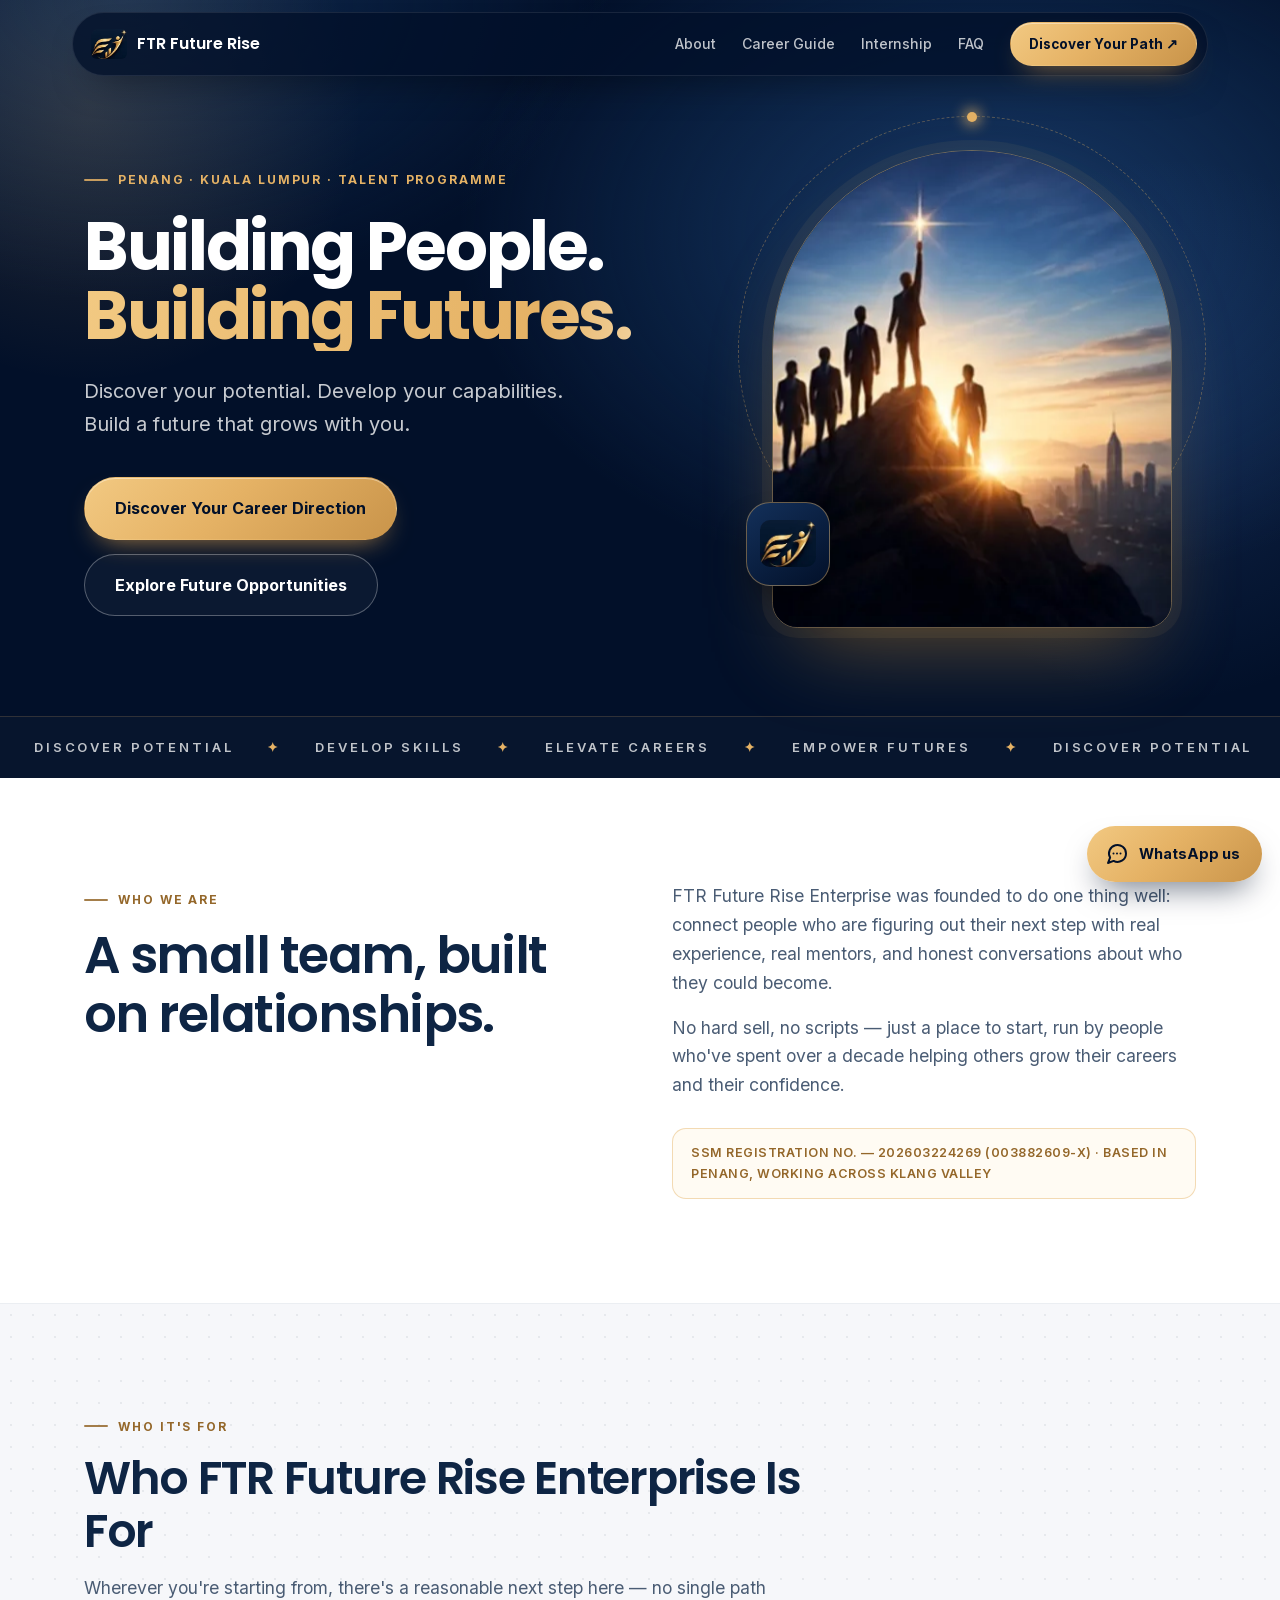
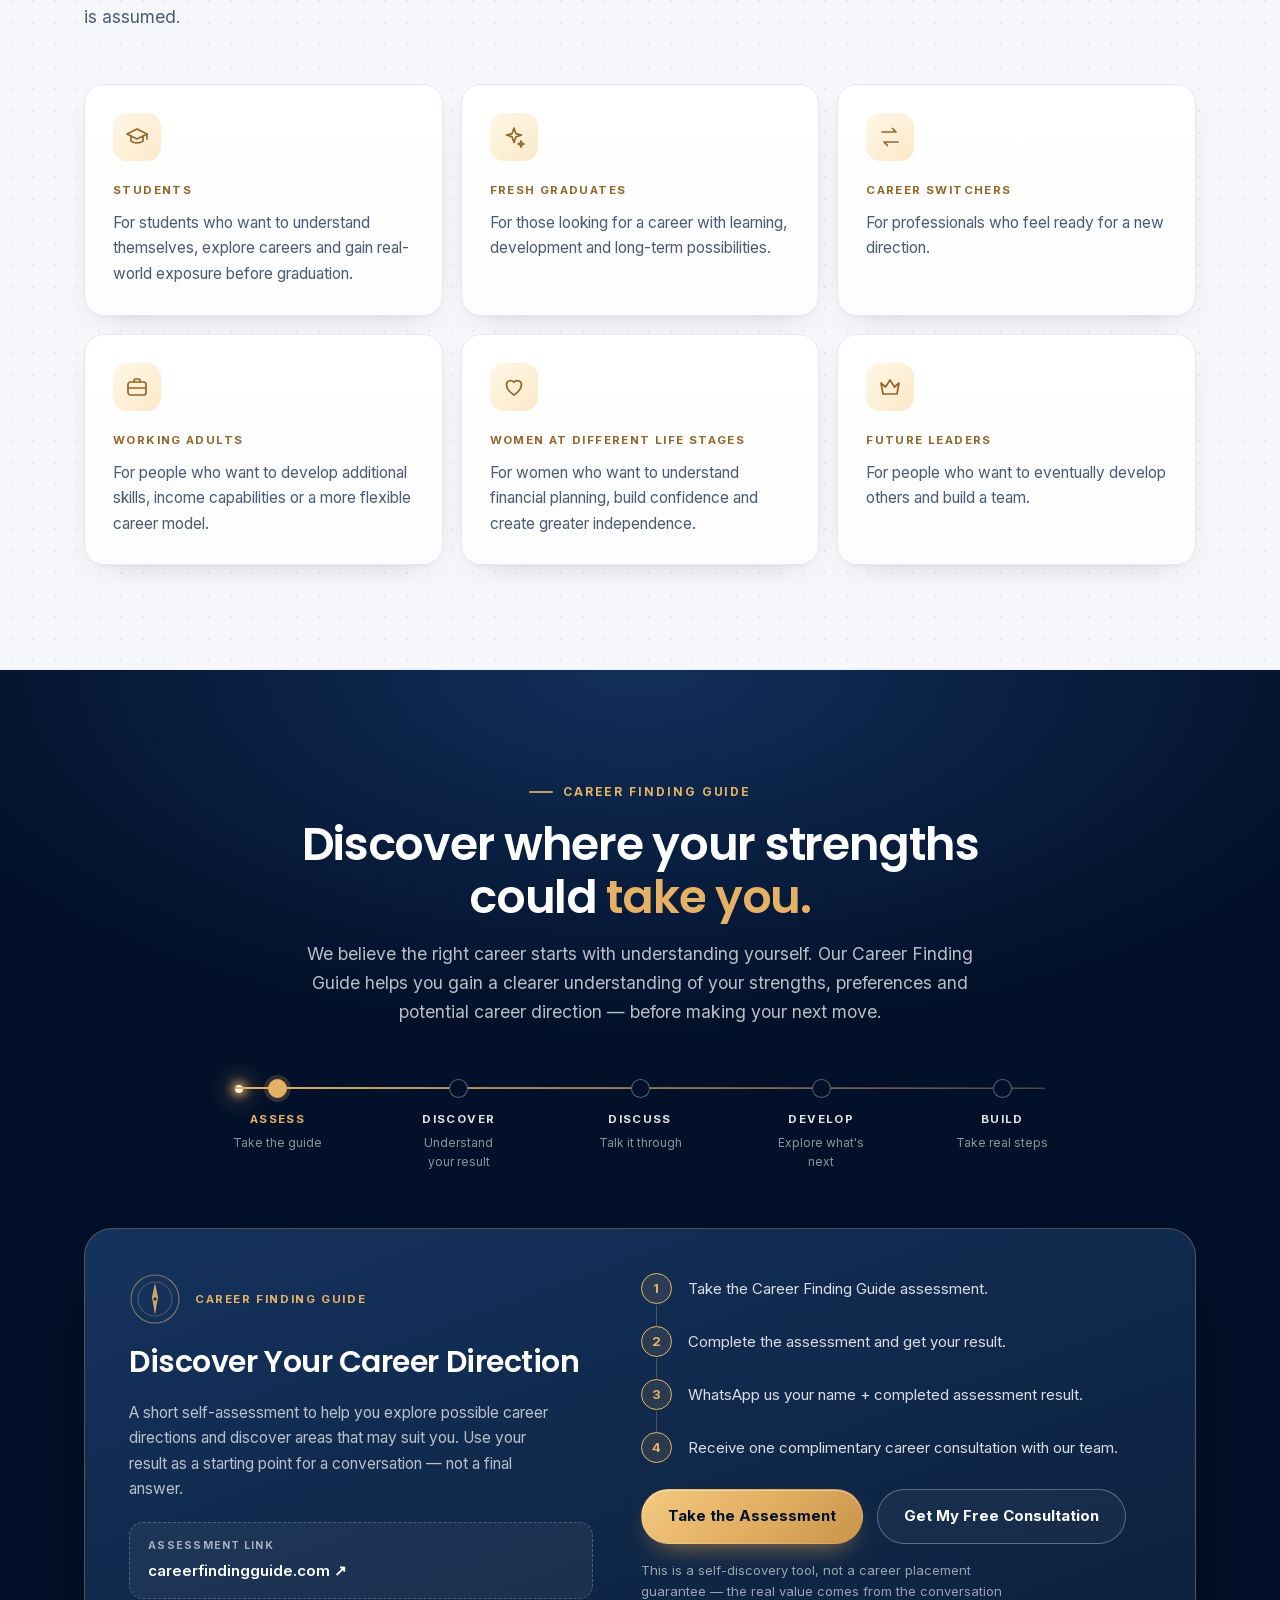
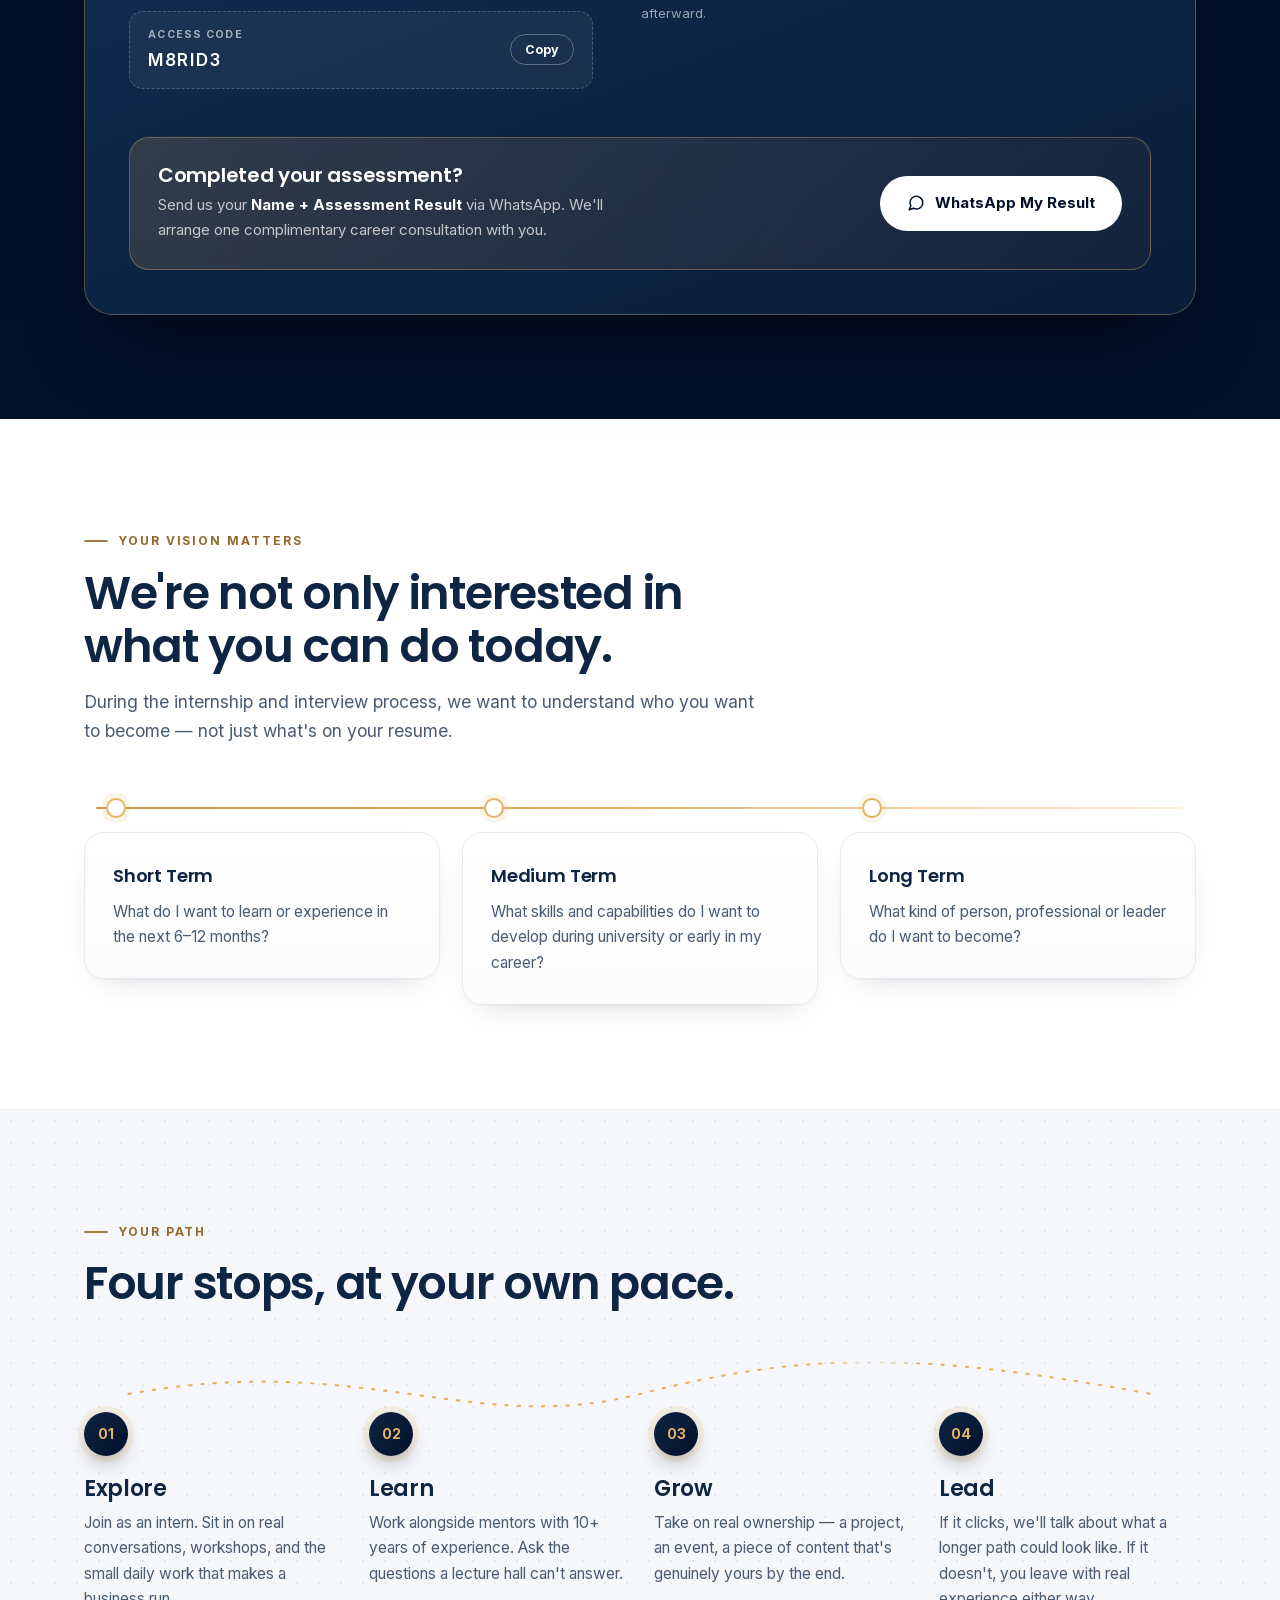
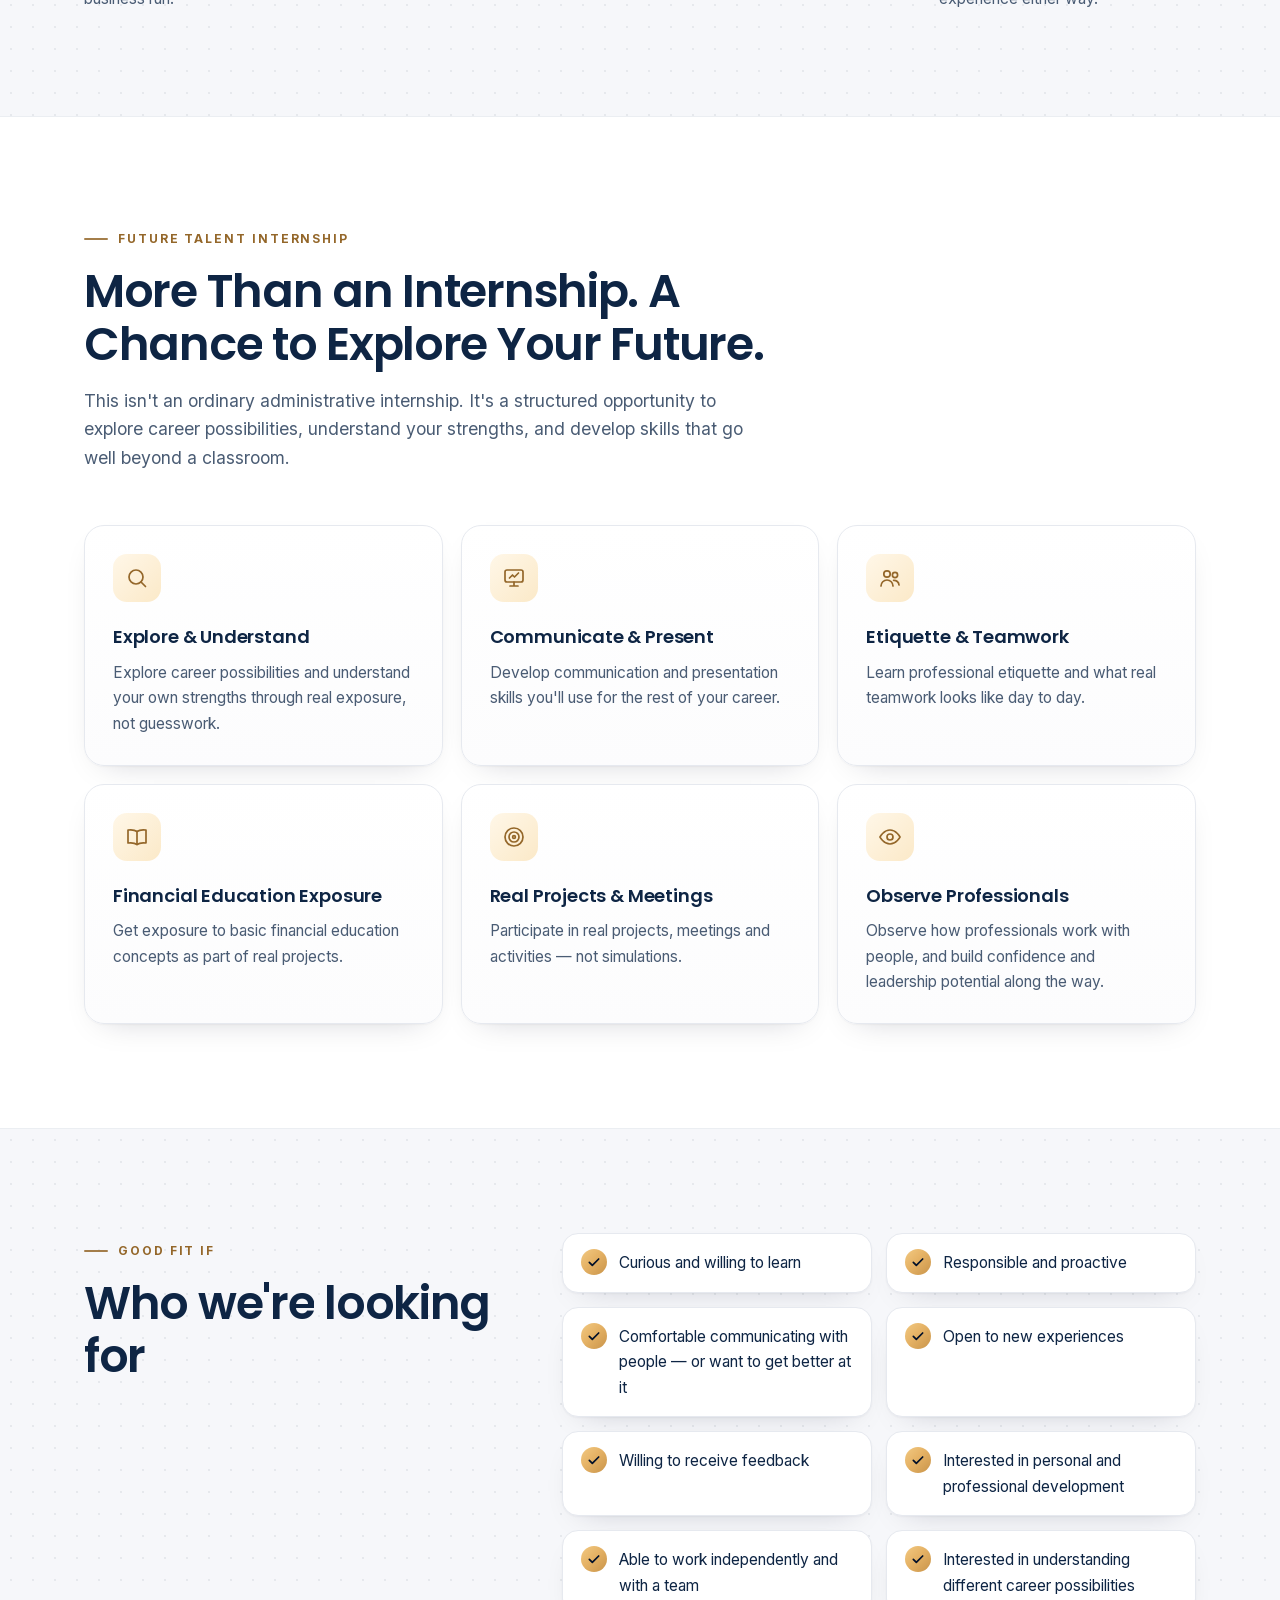
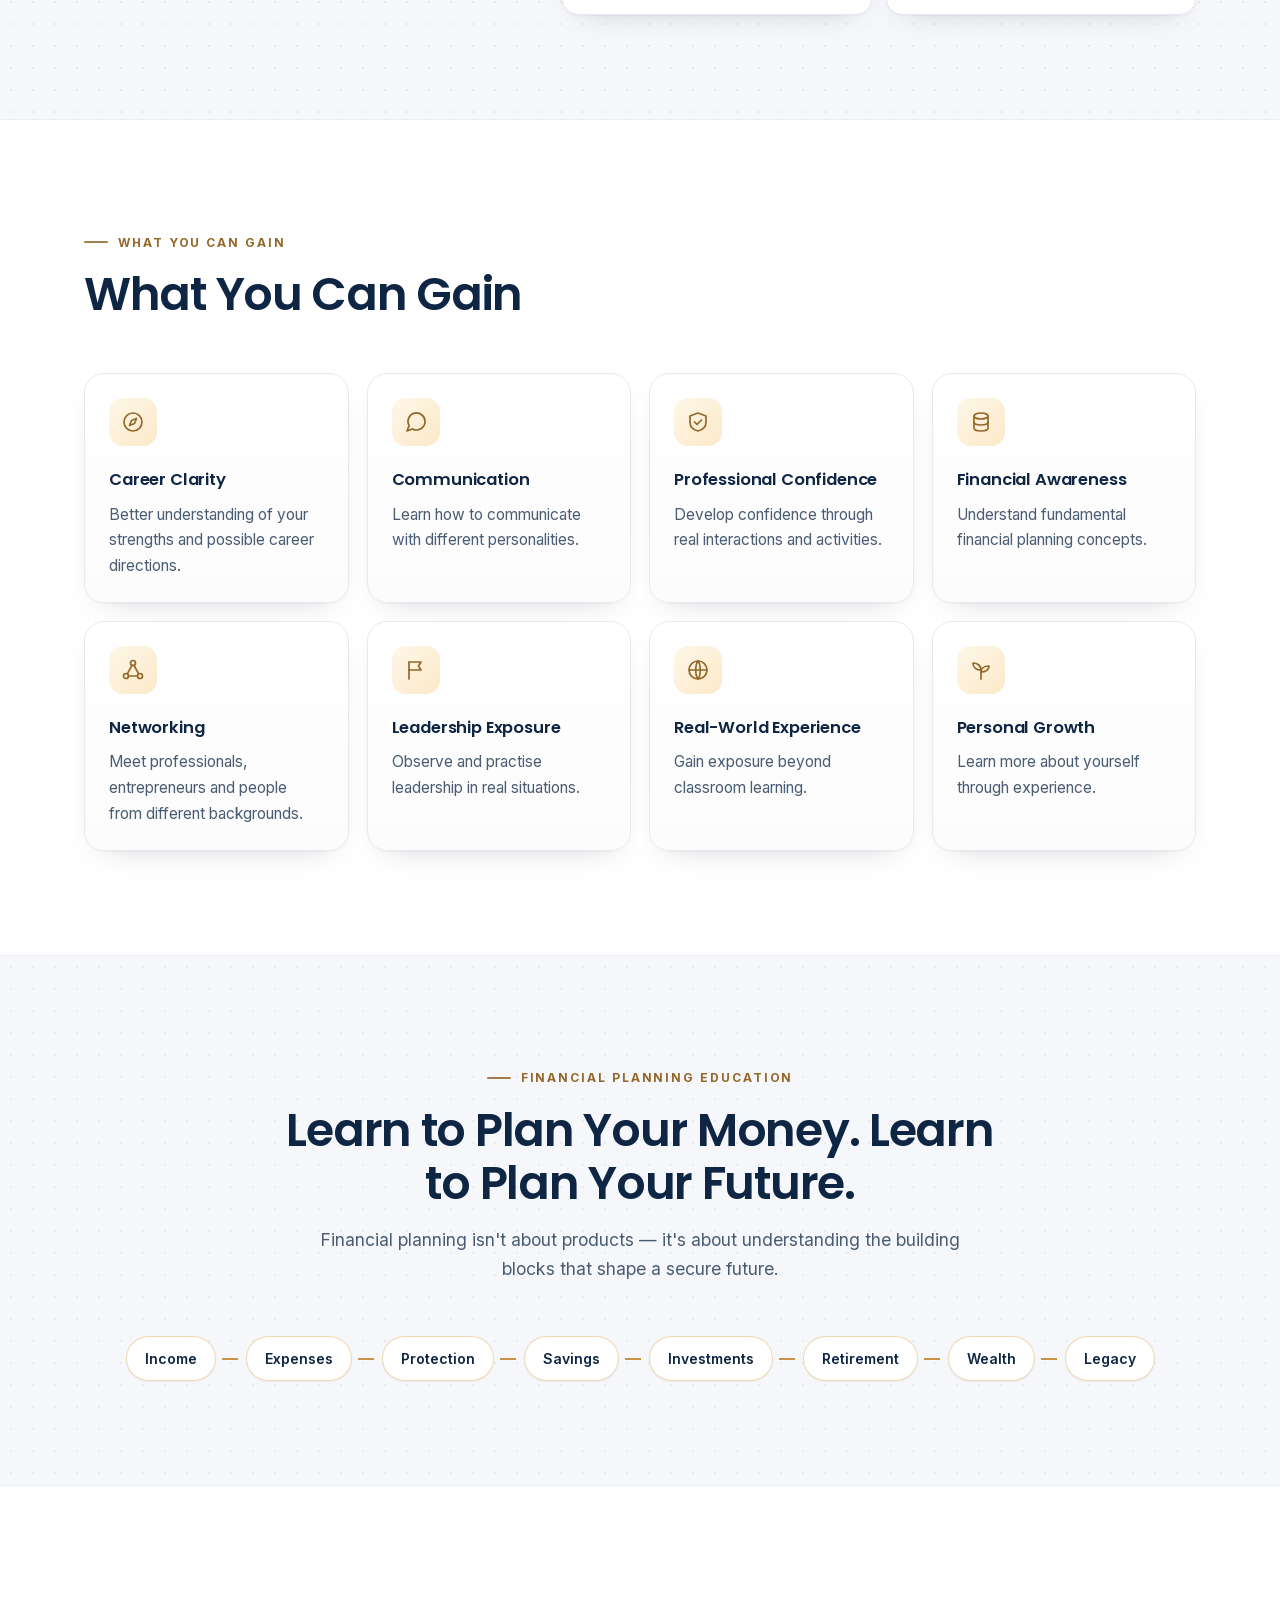
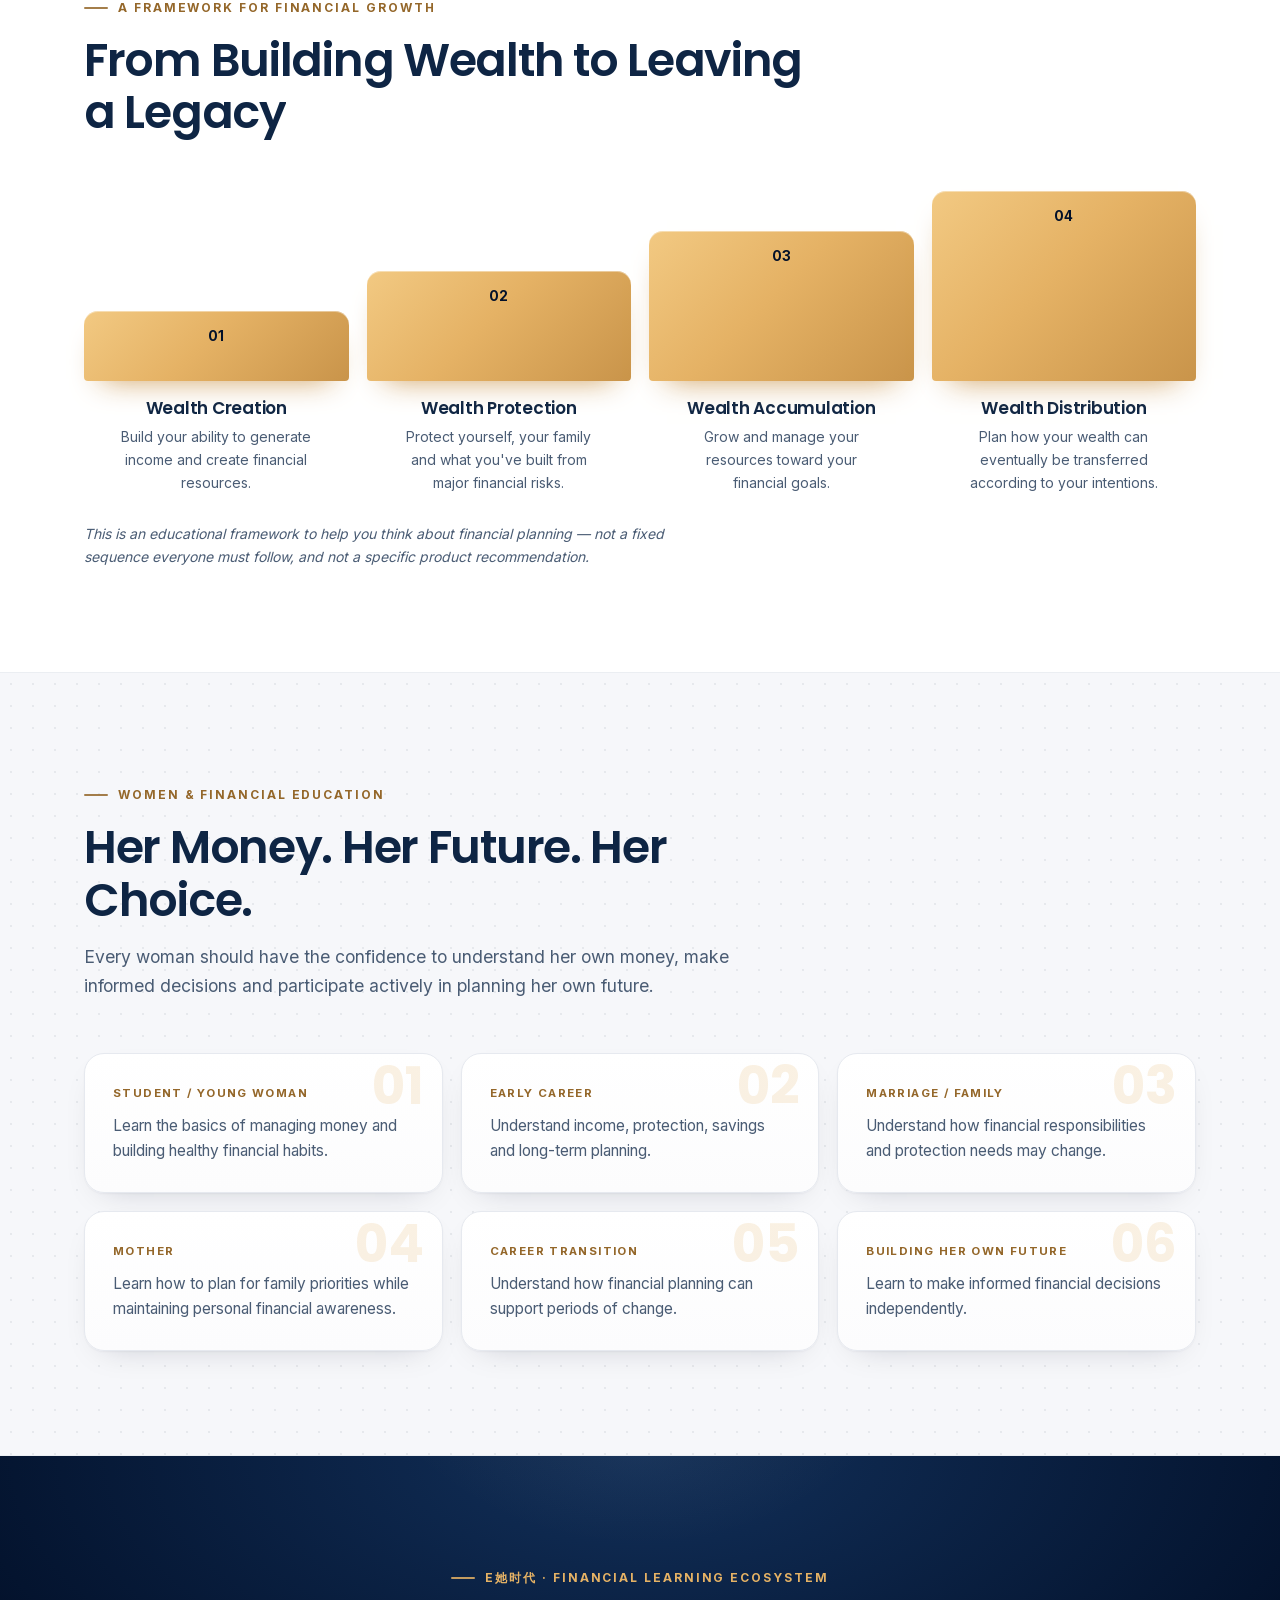
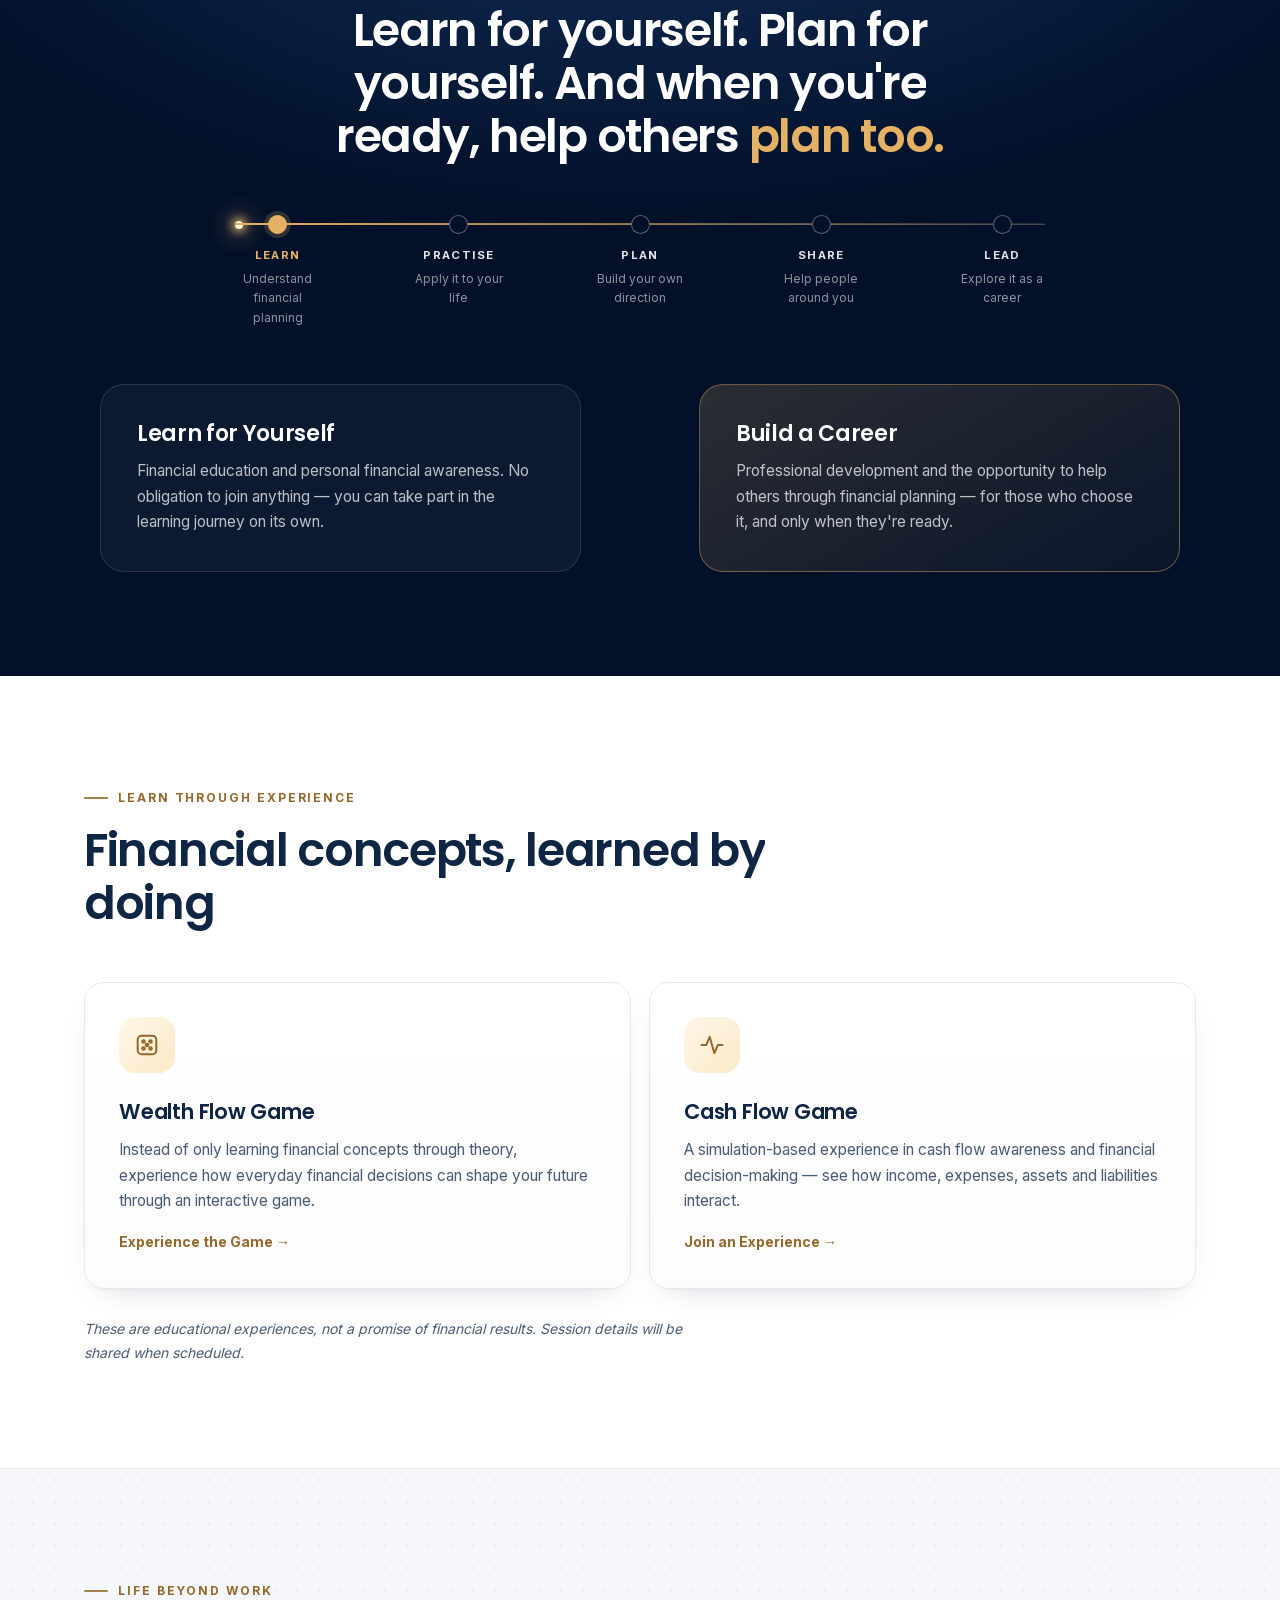
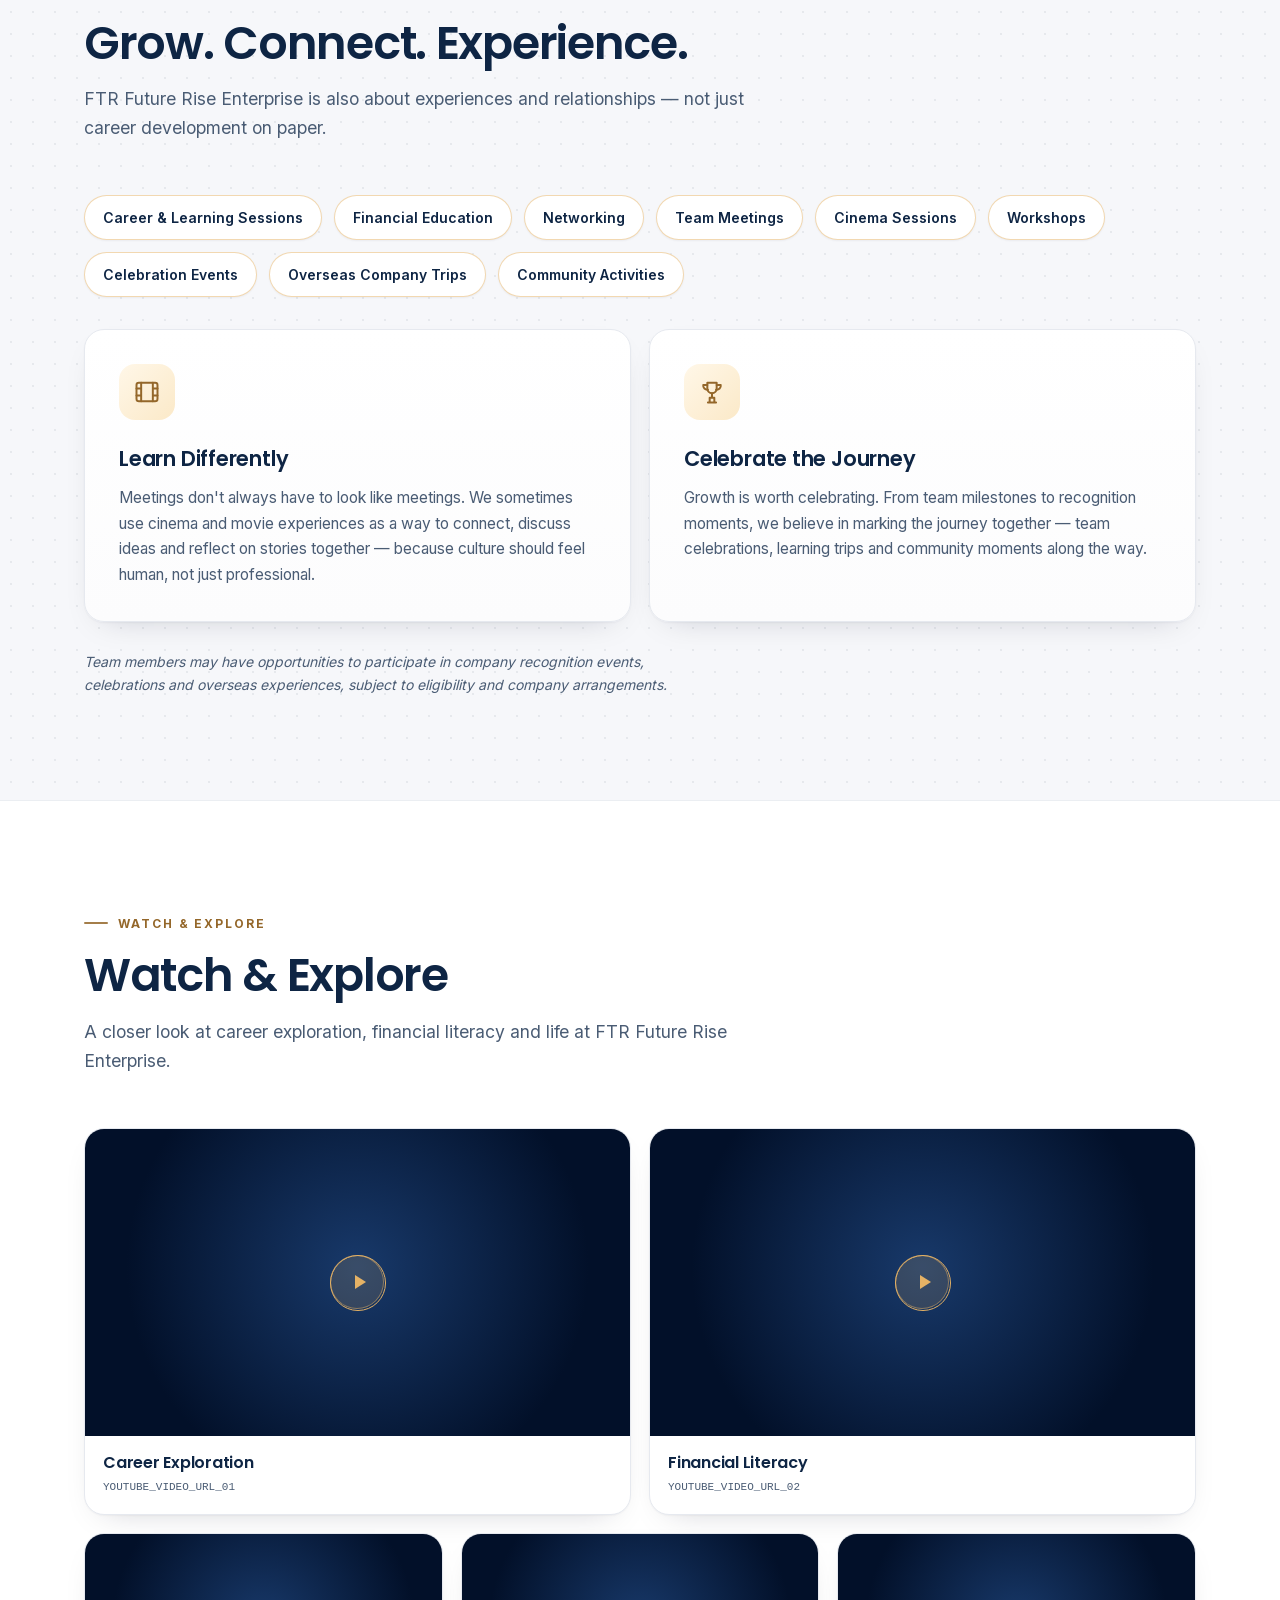
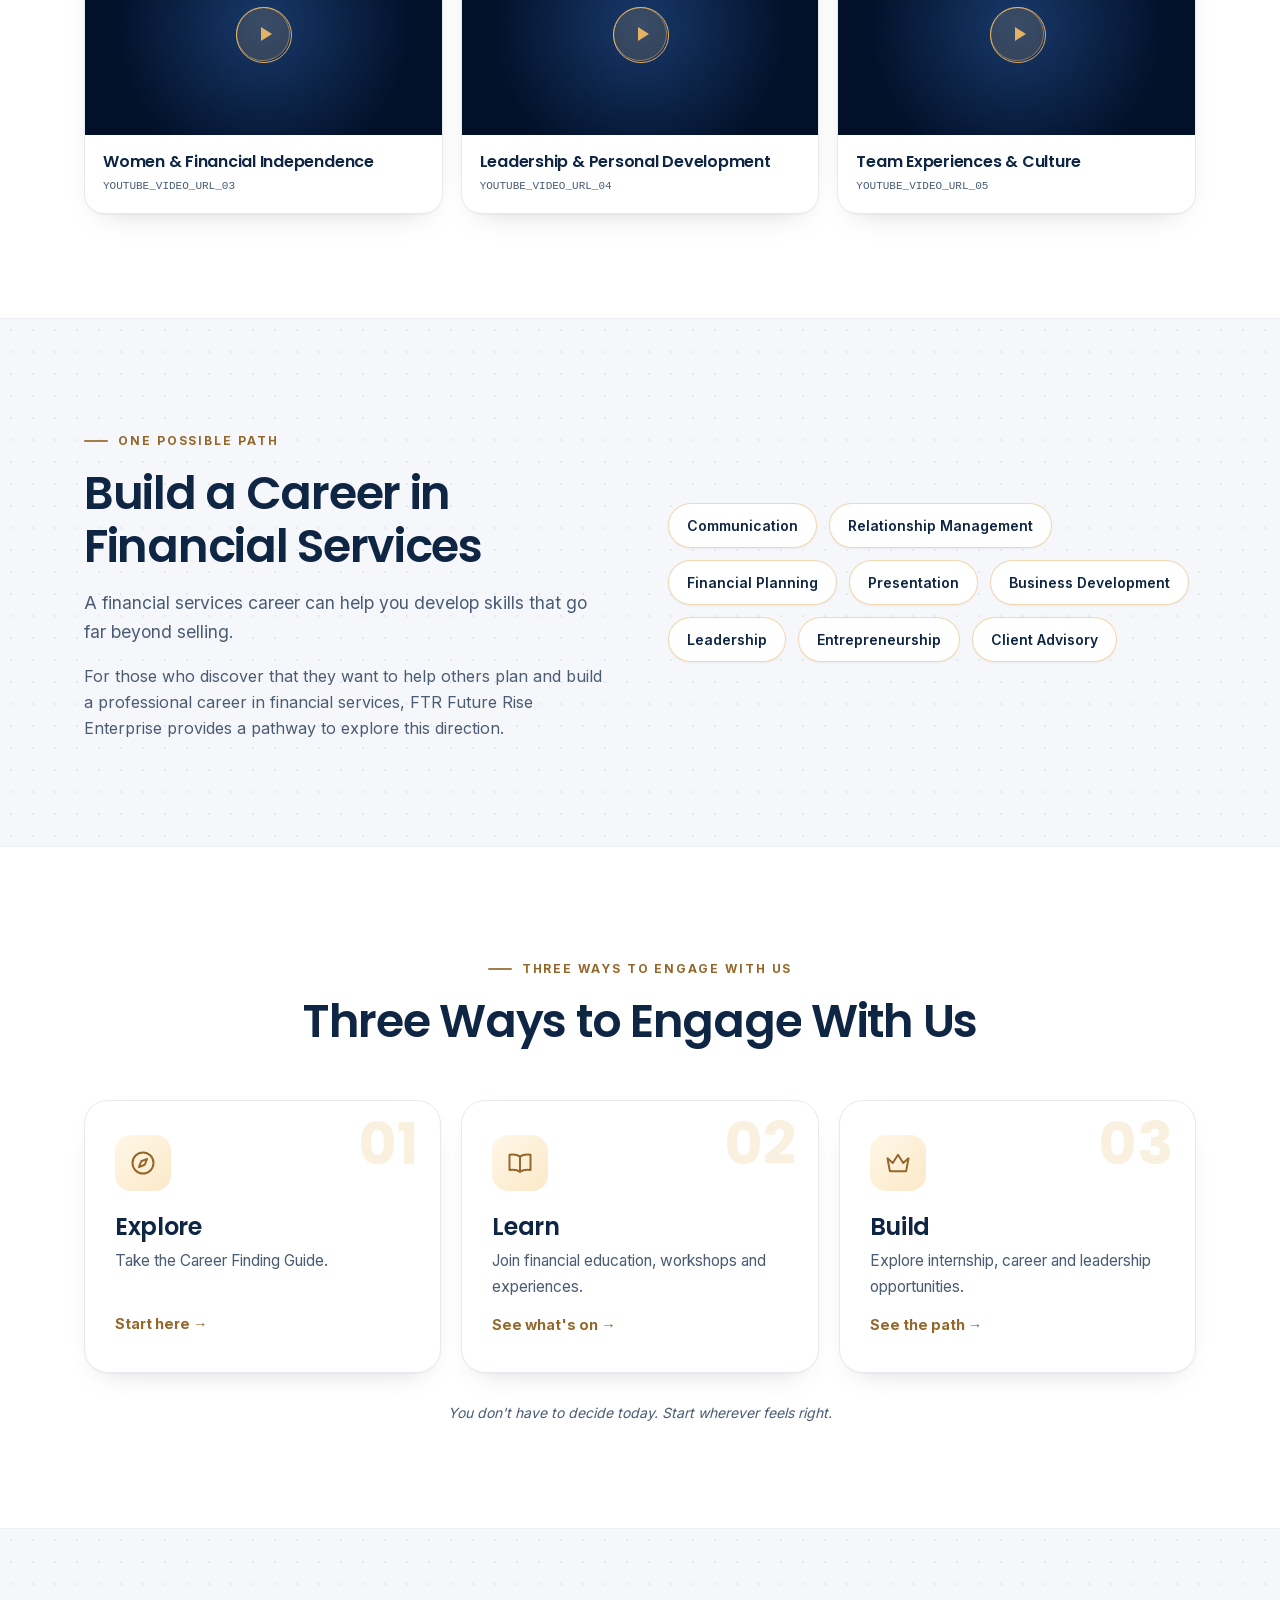
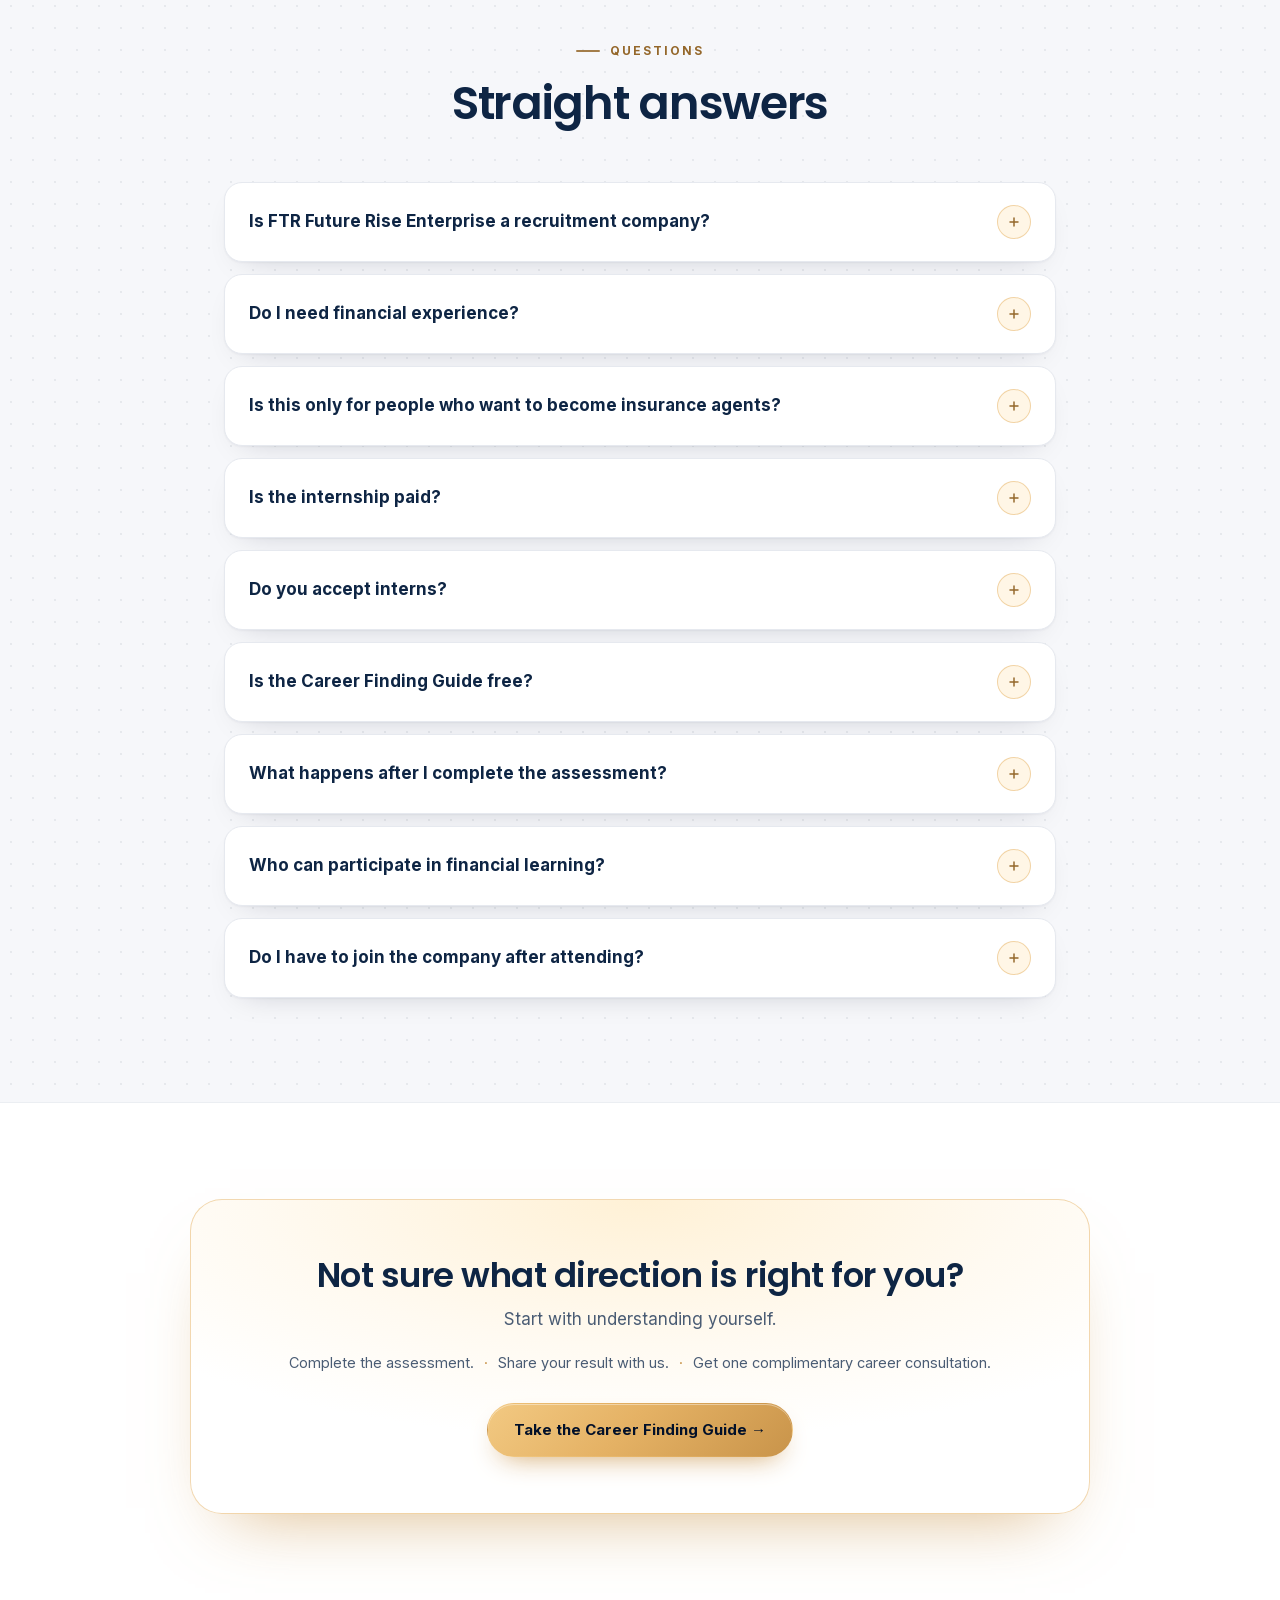
<file: index.html>
<!DOCTYPE html>
<html lang="en">
<head>
<meta charset="UTF-8">
<meta name="viewport" content="width=device-width, initial-scale=1.0">
<!--
  ============================================================
  SITE ADDRESS PLACEHOLDER: "https://your-domain.example" appears
  in this file, robots.txt and sitemap.xml. When the domain is
  decided, find-and-replace it in all three files (see README).
  ============================================================
-->
<title>FTR Future Rise Enterprise — Building People. Building Futures.</title>
<meta name="description" content="Career discovery, personal growth and leadership development in Penang and the Klang Valley. Take the free Career Finding Guide, explore our Future Talent Internship and learn financial planning basics.">
<link rel="canonical" href="https://your-domain.example/">
<meta name="theme-color" content="#021029">
<script>document.documentElement.classList.add('js')</script>

<!-- Icons -->
<link rel="icon" href="favicon.ico" sizes="any">
<link rel="icon" type="image/png" sizes="32x32" href="assets/favicon-32.png">
<link rel="apple-touch-icon" href="assets/apple-touch-icon.png">

<!-- Share preview (WhatsApp, Facebook, LinkedIn, X) -->
<meta property="og:type" content="website">
<meta property="og:site_name" content="FTR Future Rise Enterprise">
<meta property="og:title" content="FTR Future Rise Enterprise — Building People. Building Futures.">
<meta property="og:description" content="Discover your potential. Develop your capabilities. Build a future that grows with you.">
<meta property="og:url" content="https://your-domain.example/">
<meta property="og:image" content="https://your-domain.example/assets/banner-1200.jpg">
<meta property="og:image:width" content="1200">
<meta property="og:image:height" content="441">
<meta property="og:image:alt" content="FTR Future Rise Enterprise — Building People. Building Futures.">
<meta property="og:locale" content="en_MY">
<meta name="twitter:card" content="summary_large_image">
<meta name="twitter:title" content="FTR Future Rise Enterprise — Building People. Building Futures.">
<meta name="twitter:description" content="Discover your potential. Develop your capabilities. Build a future that grows with you.">
<meta name="twitter:image" content="https://your-domain.example/assets/banner-1200.jpg">

<!-- Business details for search engines -->
<script type="application/ld+json">
{
  "@context": "https://schema.org",
  "@type": "Organization",
  "name": "FTR Future Rise Enterprise",
  "email": "ftrfuturerise@gmail.com",
  "telephone": "+60 11-6592 7472",
  "address": {
    "@type": "PostalAddress",
    "streetAddress": "Pusat Perniagaan Sunway, Jalan Todak 4",
    "addressLocality": "Bandar Seberang Jaya, Perai",
    "postalCode": "13700",
    "addressRegion": "Penang",
    "addressCountry": "MY"
  }
}
</script>

<!-- Fonts and styles -->
<link rel="preload" href="assets/fonts/inter-latin.woff2" as="font" type="font/woff2" crossorigin>
<link rel="preload" href="assets/fonts/poppins-700-latin.woff2" as="font" type="font/woff2" crossorigin>
<link rel="preload" href="assets/fonts/poppins-600-latin.woff2" as="font" type="font/woff2" crossorigin>
<link rel="stylesheet" href="css/styles.css?v=9">
<link rel="stylesheet" href="css/animations.css?v=9">
</head>
<body>

<!-- Icon set (used with <svg><use href="#i-name"/></svg>). No need to edit. -->
<svg width="0" height="0" style="position:absolute" aria-hidden="true" focusable="false">
  <defs>
    <symbol id="i-cap" viewBox="0 0 24 24"><path d="M2 9l10-5 10 5-10 5z"/><path d="M6 11.2v4.9c3.4 2.4 8.6 2.4 12 0v-4.9"/><path d="M22 9v5"/></symbol>
    <symbol id="i-spark" viewBox="0 0 24 24"><path d="M12 3l1.9 5.6L19.5 10l-5.6 1.9L12 17.5l-1.9-5.6L4.5 10l5.6-1.4z"/><path d="M19 16l.8 2.2L22 19l-2.2.8L19 22l-.8-2.2L16 19l2.2-.8z"/></symbol>
    <symbol id="i-switch" viewBox="0 0 24 24"><path d="M4 7h14l-3.5-3.5"/><path d="M20 17H6l3.5 3.5"/></symbol>
    <symbol id="i-briefcase" viewBox="0 0 24 24"><rect x="3" y="7" width="18" height="13" rx="2.5"/><path d="M9 7V5.5A1.5 1.5 0 0 1 10.5 4h3A1.5 1.5 0 0 1 15 5.5V7"/><path d="M3 13h18"/></symbol>
    <symbol id="i-heart" viewBox="0 0 24 24"><path d="M12 20s-7.5-4.6-7.5-10.2A4.1 4.1 0 0 1 12 7.4a4.1 4.1 0 0 1 7.5 2.4C19.5 15.4 12 20 12 20z"/></symbol>
    <symbol id="i-crown" viewBox="0 0 24 24"><path d="M3 8l4.5 4L12 5l4.5 7L21 8l-2 11H5z"/></symbol>
    <symbol id="i-search" viewBox="0 0 24 24"><circle cx="11" cy="11" r="7"/><path d="M20.5 20.5L16 16"/></symbol>
    <symbol id="i-present" viewBox="0 0 24 24"><rect x="3" y="4" width="18" height="12" rx="2"/><path d="M12 16v4M8 20h8M7.5 12l3-3 2 2 4-4"/></symbol>
    <symbol id="i-team" viewBox="0 0 24 24"><circle cx="9" cy="8" r="3.2"/><path d="M3 20a6 6 0 0 1 12 0"/><circle cx="17" cy="9" r="2.6"/><path d="M15.6 14.3A5 5 0 0 1 21 19"/></symbol>
    <symbol id="i-book" viewBox="0 0 24 24"><path d="M12 6.5C10 5 7 4.5 3 5v13c4-.5 7 0 9 1.5 2-1.5 5-2 9-1.5V5c-4-.5-7 0-9 1.5z"/><path d="M12 6.5v13"/></symbol>
    <symbol id="i-target" viewBox="0 0 24 24"><circle cx="12" cy="12" r="9"/><circle cx="12" cy="12" r="5"/><circle cx="12" cy="12" r="1.4"/></symbol>
    <symbol id="i-eye" viewBox="0 0 24 24"><path d="M2 12s3.6-7 10-7 10 7 10 7-3.6 7-10 7S2 12 2 12z"/><circle cx="12" cy="12" r="3"/></symbol>
    <symbol id="i-compass" viewBox="0 0 24 24"><circle cx="12" cy="12" r="9"/><path d="M15.5 8.5l-2 5-5 2 2-5z"/></symbol>
    <symbol id="i-chat" viewBox="0 0 24 24"><path d="M21 11.5a8.4 8.4 0 0 1-12.4 7.4L3 21l2.1-5.4A8.5 8.5 0 1 1 21 11.5z"/></symbol>
    <symbol id="i-shield" viewBox="0 0 24 24"><path d="M12 3l8 3v6c0 5-3.5 8-8 9-4.5-1-8-4-8-9V6z"/><path d="M8.5 12l2.5 2.5 4.5-4.5"/></symbol>
    <symbol id="i-coins" viewBox="0 0 24 24"><ellipse cx="12" cy="6" rx="7" ry="3"/><path d="M5 6v6c0 1.7 3.1 3 7 3s7-1.3 7-3V6"/><path d="M5 12v6c0 1.7 3.1 3 7 3s7-1.3 7-3v-6"/></symbol>
    <symbol id="i-network" viewBox="0 0 24 24"><circle cx="12" cy="5" r="2.5"/><circle cx="5" cy="18" r="2.5"/><circle cx="19" cy="18" r="2.5"/><path d="M11 7.3L6.3 15.8M13 7.3l4.7 8.5M7.5 18h9"/></symbol>
    <symbol id="i-flag" viewBox="0 0 24 24"><path d="M5 21V4"/><path d="M5 4h12l-2.5 4L17 12H5"/></symbol>
    <symbol id="i-globe" viewBox="0 0 24 24"><circle cx="12" cy="12" r="9"/><path d="M3 12h18M12 3c3 3.5 3 14.5 0 18M12 3c-3 3.5-3 14.5 0 18"/></symbol>
    <symbol id="i-sprout" viewBox="0 0 24 24"><path d="M12 21v-9"/><path d="M12 12C12 8 9 5 4 5c0 4 3 7 8 7z"/><path d="M12 14c0-3 2.5-6 8-6 0 3.5-3 6-8 6z"/></symbol>
    <symbol id="i-dice" viewBox="0 0 24 24"><rect x="4" y="4" width="16" height="16" rx="3.5"/><circle cx="9" cy="9" r="1.1"/><circle cx="15" cy="15" r="1.1"/><circle cx="15" cy="9" r="1.1"/><circle cx="9" cy="15" r="1.1"/><circle cx="12" cy="12" r="1.1"/></symbol>
    <symbol id="i-flow" viewBox="0 0 24 24"><path d="M3 12h4l3-7 4 14 3-7h4"/></symbol>
    <symbol id="i-film" viewBox="0 0 24 24"><rect x="3" y="4" width="18" height="16" rx="2"/><path d="M7 4v16M17 4v16M3 9h4M3 15h4M17 9h4M17 15h4"/></symbol>
    <symbol id="i-trophy" viewBox="0 0 24 24"><path d="M8 4h8v5a4 4 0 0 1-8 0z"/><path d="M8 6H4.5a3.5 3.5 0 0 0 4 4M16 6h3.5a3.5 3.5 0 0 1-4 4"/><path d="M12 13v4M8.5 21h7M10 17h4v4h-4z"/></symbol>
    <symbol id="i-check" viewBox="0 0 24 24"><path d="M5 12.5l4.5 4.5L19 7.5"/></symbol>
    <symbol id="i-arrow" viewBox="0 0 24 24"><path d="M5 12h14M13 6l6 6-6 6"/></symbol>
    <symbol id="i-play" viewBox="0 0 24 24"><path d="M8 5v14l11-7z"/></symbol>
    <symbol id="i-mail" viewBox="0 0 24 24"><rect x="3" y="5" width="18" height="14" rx="2.5"/><path d="M3.5 6.5L12 13l8.5-6.5"/></symbol>
    <symbol id="i-phone" viewBox="0 0 24 24"><path d="M5 3.5h3.5l1.7 4.3-2.2 1.4a11 11 0 0 0 6.8 6.8l1.4-2.2 4.3 1.7V19a1.8 1.8 0 0 1-2 1.8A16.5 16.5 0 0 1 3.2 5.5 1.8 1.8 0 0 1 5 3.5z"/></symbol>
    <symbol id="i-pin" viewBox="0 0 24 24"><path d="M12 21s-7-6.2-7-11.5a7 7 0 0 1 14 0C19 14.8 12 21 12 21z"/><circle cx="12" cy="9.5" r="2.5"/></symbol>
  </defs>
</svg>

<a class="skip-link" href="#main">Skip to content</a>

<!-- ===================== TOP BAR ===================== -->
<header class="topbar">
  <nav class="nav-inner" aria-label="Main">
    <a class="logo" href="#main" aria-label="FTR Future Rise Enterprise — back to top"><picture><source srcset="assets/logo-icon-120.webp" type="image/webp"><img src="assets/logo-icon-120.jpg" alt="" width="120" height="101"></picture><span>FTR Future Rise</span></a>
    <button class="menu-btn" type="button" aria-expanded="false" aria-controls="nav-menu"><span class="visually-hidden">Menu</span><span class="bars" aria-hidden="true"></span></button>
    <div class="nav-menu" id="nav-menu">
      <a class="link" href="#about">About</a>
      <a class="link" href="#career-guide">Career Guide</a>
      <a class="link" href="#internship">Internship</a>
      <a class="link" href="#faq">FAQ</a>
      <a class="btn btn-gold btn-sm" href="#career-guide">Discover Your Path ↗</a>
    </div>
  </nav>
</header>

<main id="main" tabindex="-1">

<!-- ===================== HERO ===================== -->
<section class="hero dark" aria-labelledby="hero-title">
  <div class="hero-grid wrap">
    <div class="hero-copy">
      <span class="eyebrow">Penang · Kuala Lumpur · Talent Programme</span>
      <h1 id="hero-title"><span class="visually-hidden">FTR Future Rise Enterprise — </span><span class="line">Building People.</span> <span class="line gold-text">Building Futures.</span></h1>
      <p class="lead">Discover your potential. Develop your capabilities. Build a future that grows with you.</p>
      <div class="ctas">
        <a class="btn btn-gold btn-lg" href="#career-guide">Discover Your Career Direction</a>
        <a class="btn btn-outline btn-lg" href="#who-for">Explore Future Opportunities</a>
      </div>
    </div>
    <div class="hero-visual">
      <div class="orbit" aria-hidden="true"><span></span></div>
      <div class="arch">
        <picture>
          <source srcset="assets/summit.webp" type="image/webp">
          <img src="assets/summit.jpg" width="412" height="492" fetchpriority="high" alt="Silhouettes of a team standing on a mountain summit at sunrise, one person reaching up toward a bright star.">
        </picture>
      </div>
      <div class="badge" aria-hidden="true"><picture><source srcset="assets/logo-icon-120.webp" type="image/webp"><img src="assets/logo-icon-120.jpg" alt="" width="120" height="101"></picture></div>
    </div>
  </div>
  <div class="ribbon">
    <p class="visually-hidden">Discover Potential, Develop Skills, Elevate Careers, Empower Futures</p>
    <div class="ribbon-track" aria-hidden="true">
      <span>Discover Potential</span><i>✦</i><span>Develop Skills</span><i>✦</i><span>Elevate Careers</span><i>✦</i><span>Empower Futures</span><i>✦</i>
      <span>Discover Potential</span><i>✦</i><span>Develop Skills</span><i>✦</i><span>Elevate Careers</span><i>✦</i><span>Empower Futures</span><i>✦</i>
    </div>
  </div>
</section>

<!-- ===================== ABOUT ===================== -->
<section class="about" id="about">
  <div class="wrap about-grid">
    <div class="reveal">
      <span class="eyebrow">Who We Are</span>
      <h2 class="display">A small team, built on relationships.</h2>
    </div>
    <div class="about-copy reveal">
      <p>FTR Future Rise Enterprise was founded to do one thing well: connect people who are figuring out their next step with real experience, real mentors, and honest conversations about who they could become.</p>
      <p>No hard sell, no scripts — just a place to start, run by people who've spent over a decade helping others grow their careers and their confidence.</p>
      <div class="credline">SSM Registration No. — 202603224269 (003882609-X) · Based in Penang, working across Klang Valley</div>
    </div>
  </div>
</section>

<!-- ===================== WHO IT'S FOR ===================== -->
<section class="tint" id="who-for">
  <div class="wrap">
    <div class="section-head reveal">
      <span class="eyebrow">Who It's For</span>
      <h2>Who FTR Future Rise Enterprise Is For</h2>
      <p>Wherever you're starting from, there's a reasonable next step here — no single path is assumed.</p>
    </div>
    <div class="grid grid-3 reveal">
      <div class="card icon-card"><svg class="ico" aria-hidden="true"><use href="#i-cap"/></svg><span class="tag">Students</span><p>For students who want to understand themselves, explore careers and gain real-world exposure before graduation.</p></div>
      <div class="card icon-card"><svg class="ico" aria-hidden="true"><use href="#i-spark"/></svg><span class="tag">Fresh Graduates</span><p>For those looking for a career with learning, development and long-term possibilities.</p></div>
      <div class="card icon-card"><svg class="ico" aria-hidden="true"><use href="#i-switch"/></svg><span class="tag">Career Switchers</span><p>For professionals who feel ready for a new direction.</p></div>
      <div class="card icon-card"><svg class="ico" aria-hidden="true"><use href="#i-briefcase"/></svg><span class="tag">Working Adults</span><p>For people who want to develop additional skills, income capabilities or a more flexible career model.</p></div>
      <div class="card icon-card"><svg class="ico" aria-hidden="true"><use href="#i-heart"/></svg><span class="tag">Women at Different Life Stages</span><p>For women who want to understand financial planning, build confidence and create greater independence.</p></div>
      <div class="card icon-card"><svg class="ico" aria-hidden="true"><use href="#i-crown"/></svg><span class="tag">Future Leaders</span><p>For people who want to eventually develop others and build a team.</p></div>
    </div>
  </div>
</section>

<!-- ===================== CAREER FINDING GUIDE ===================== -->
<section class="guide dark" id="career-guide">
  <div class="wrap">
    <div class="section-head center reveal">
      <span class="eyebrow">Career Finding Guide</span>
      <h2>Discover where your strengths could take you.</h2>
      <p>We believe the right career starts with understanding yourself. Our Career Finding Guide helps you gain a clearer understanding of your strengths, preferences and potential career direction — before making your next move.</p>
    </div>

    <div class="journey reveal">
      <div class="jstage active"><div class="jdot"></div><div class="jlabel">Assess</div><div class="jcap">Take the guide</div></div>
      <div class="jstage"><div class="jdot"></div><div class="jlabel">Discover</div><div class="jcap">Understand your result</div></div>
      <div class="jstage"><div class="jdot"></div><div class="jlabel">Discuss</div><div class="jcap">Talk it through</div></div>
      <div class="jstage"><div class="jdot"></div><div class="jlabel">Develop</div><div class="jcap">Explore what's next</div></div>
      <div class="jstage"><div class="jdot"></div><div class="jlabel">Build</div><div class="jcap">Take real steps</div></div>
    </div>

    <div class="assess-card reveal">
      <div class="assess-left">
        <div class="compass-wrap">
          <svg width="52" height="52" viewBox="0 0 52 52" fill="none" aria-hidden="true">
            <circle cx="26" cy="26" r="24" stroke="#E5B265" stroke-width="1.2" opacity="0.5"/>
            <circle cx="26" cy="26" r="17" stroke="#E5B265" stroke-width="1" opacity="0.35"/>
            <path d="M26 10 L29 24 L26 42 L23 24 Z" fill="#E5B265" opacity="0.9"/>
            <circle cx="26" cy="26" r="2.2" fill="#0F2748" stroke="#E5B265" stroke-width="1"/>
          </svg>
          <span class="ceyebrow">Career Finding Guide</span>
        </div>
        <h3>Discover Your Career Direction</h3>
        <p class="desc">A short self-assessment to help you explore possible career directions and discover areas that may suit you. Use your result as a starting point for a conversation — not a final answer.</p>
        <div class="access-grid">
          <div class="access-item"><div><span class="a-label">Assessment Link</span><a class="a-value" href="https://careerfindingguide.com" target="_blank" rel="noopener">careerfindingguide.com ↗</a></div></div>
          <div class="access-item"><div><span class="a-label">Access Code</span><span class="a-value" id="access-code">M8RID3</span></div><button class="copy-btn" id="copy-code-btn" type="button">Copy</button></div>
        </div>
      </div>
      <div class="assess-right">
        <ol class="steps">
          <li><span class="anum">1</span><p>Take the Career Finding Guide assessment.</p></li>
          <li><span class="anum">2</span><p>Complete the assessment and get your result.</p></li>
          <li><span class="anum">3</span><p>WhatsApp us your name + completed assessment result.</p></li>
          <li><span class="anum">4</span><p>Receive one complimentary career consultation with our team.</p></li>
        </ol>
        <div class="ctas">
          <a class="btn btn-gold" href="https://careerfindingguide.com" target="_blank" rel="noopener">Take the Assessment</a>
          <a class="btn btn-outline" href="#whatsapp-result">Get My Free Consultation</a>
        </div>
        <p class="assess-note">This is a self-discovery tool, not a career placement guarantee — the real value comes from the conversation afterward.</p>
      </div>
      <div class="whatsapp-block" id="whatsapp-result">
        <div>
          <h4>Completed your assessment?</h4>
          <p>Send us your <strong>Name + Assessment Result</strong> via WhatsApp. We'll arrange one complimentary career consultation with you.</p>
        </div>
        <a class="btn btn-white" href="https://wa.me/601165927472?text=Hi%2C%20I%27ve%20completed%20the%20Career%20Finding%20Guide%20assessment.%0A%0AName%3A%20%0AResult%3A%20" target="_blank" rel="noopener"><svg class="ico-sm" aria-hidden="true"><use href="#i-chat"/></svg>WhatsApp My Result</a>
      </div>
    </div>
  </div>
</section>

<!-- ===================== YOUR VISION ===================== -->
<section>
  <div class="wrap">
    <div class="section-head reveal">
      <span class="eyebrow">Your Vision Matters</span>
      <h2>We're not only interested in what you can do today.</h2>
      <p>During the internship and interview process, we want to understand who you want to become — not just what's on your resume.</p>
    </div>
    <div class="timeline reveal">
      <div class="tl-item"><span class="tl-dot"></span><div class="card"><b>Short Term</b>What do I want to learn or experience in the next 6–12 months?</div></div>
      <div class="tl-item"><span class="tl-dot"></span><div class="card"><b>Medium Term</b>What skills and capabilities do I want to develop during university or early in my career?</div></div>
      <div class="tl-item"><span class="tl-dot"></span><div class="card"><b>Long Term</b>What kind of person, professional or leader do I want to become?</div></div>
    </div>
  </div>
</section>

<!-- ===================== YOUR PATH ===================== -->
<section class="tint" id="path">
  <div class="wrap">
    <div class="section-head reveal">
      <span class="eyebrow">Your Path</span>
      <h2>Four stops, at your own pace.</h2>
    </div>
    <svg class="path-svg" viewBox="0 0 1000 60" preserveAspectRatio="none" aria-hidden="true">
      <path d="M40 30 C 250 -10, 350 70, 500 30 S 750 -10, 960 30" stroke="#E5B265" stroke-width="2" fill="none" stroke-dasharray="2 9" stroke-linecap="round"/>
    </svg>
    <div class="stops">
      <div class="stop reveal"><div class="dot">01</div><h3>Explore</h3><p>Join as an intern. Sit in on real conversations, workshops, and the small daily work that makes a business run.</p></div>
      <div class="stop reveal"><div class="dot">02</div><h3>Learn</h3><p>Work alongside mentors with 10+ years of experience. Ask the questions a lecture hall can't answer.</p></div>
      <div class="stop reveal"><div class="dot">03</div><h3>Grow</h3><p>Take on real ownership — a project, an event, a piece of content that's genuinely yours by the end.</p></div>
      <div class="stop reveal"><div class="dot">04</div><h3>Lead</h3><p>If it clicks, we'll talk about what a longer path could look like. If it doesn't, you leave with real experience either way.</p></div>
    </div>
  </div>
</section>

<!-- ===================== INTERNSHIP ===================== -->
<section id="internship">
  <div class="wrap">
    <div class="section-head reveal">
      <span class="eyebrow">Future Talent Internship</span>
      <h2>More Than an Internship. A Chance to Explore Your Future.</h2>
      <p>This isn't an ordinary administrative internship. It's a structured opportunity to explore career possibilities, understand your strengths, and develop skills that go well beyond a classroom.</p>
    </div>
    <div class="grid grid-3 reveal">
      <div class="card icon-card"><svg class="ico" aria-hidden="true"><use href="#i-search"/></svg><b>Explore &amp; Understand</b>Explore career possibilities and understand your own strengths through real exposure, not guesswork.</div>
      <div class="card icon-card"><svg class="ico" aria-hidden="true"><use href="#i-present"/></svg><b>Communicate &amp; Present</b>Develop communication and presentation skills you'll use for the rest of your career.</div>
      <div class="card icon-card"><svg class="ico" aria-hidden="true"><use href="#i-team"/></svg><b>Etiquette &amp; Teamwork</b>Learn professional etiquette and what real teamwork looks like day to day.</div>
      <div class="card icon-card"><svg class="ico" aria-hidden="true"><use href="#i-book"/></svg><b>Financial Education Exposure</b>Get exposure to basic financial education concepts as part of real projects.</div>
      <div class="card icon-card"><svg class="ico" aria-hidden="true"><use href="#i-target"/></svg><b>Real Projects &amp; Meetings</b>Participate in real projects, meetings and activities — not simulations.</div>
      <div class="card icon-card"><svg class="ico" aria-hidden="true"><use href="#i-eye"/></svg><b>Observe Professionals</b>Observe how professionals work with people, and build confidence and leadership potential along the way.</div>
    </div>
  </div>
</section>

<!-- ===================== GOOD FIT ===================== -->
<section class="tint">
  <div class="wrap fit-grid">
    <div class="section-head reveal">
      <span class="eyebrow">Good Fit If</span>
      <h2>Who we're looking for</h2>
    </div>
    <ul class="fitlist reveal">
      <li><svg class="ico-sm" aria-hidden="true"><use href="#i-check"/></svg>Curious and willing to learn</li>
      <li><svg class="ico-sm" aria-hidden="true"><use href="#i-check"/></svg>Responsible and proactive</li>
      <li><svg class="ico-sm" aria-hidden="true"><use href="#i-check"/></svg>Comfortable communicating with people — or want to get better at it</li>
      <li><svg class="ico-sm" aria-hidden="true"><use href="#i-check"/></svg>Open to new experiences</li>
      <li><svg class="ico-sm" aria-hidden="true"><use href="#i-check"/></svg>Willing to receive feedback</li>
      <li><svg class="ico-sm" aria-hidden="true"><use href="#i-check"/></svg>Interested in personal and professional development</li>
      <li><svg class="ico-sm" aria-hidden="true"><use href="#i-check"/></svg>Able to work independently and with a team</li>
      <li><svg class="ico-sm" aria-hidden="true"><use href="#i-check"/></svg>Interested in understanding different career possibilities</li>
    </ul>
  </div>
</section>

<!-- ===================== WHAT YOU CAN GAIN ===================== -->
<section>
  <div class="wrap">
    <div class="section-head reveal">
      <span class="eyebrow">What You Can Gain</span>
      <h2>What You Can Gain</h2>
    </div>
    <div class="grid grid-4 reveal">
      <div class="card icon-card compact"><svg class="ico" aria-hidden="true"><use href="#i-compass"/></svg><b>Career Clarity</b>Better understanding of your strengths and possible career directions.</div>
      <div class="card icon-card compact"><svg class="ico" aria-hidden="true"><use href="#i-chat"/></svg><b>Communication</b>Learn how to communicate with different personalities.</div>
      <div class="card icon-card compact"><svg class="ico" aria-hidden="true"><use href="#i-shield"/></svg><b>Professional Confidence</b>Develop confidence through real interactions and activities.</div>
      <div class="card icon-card compact"><svg class="ico" aria-hidden="true"><use href="#i-coins"/></svg><b>Financial Awareness</b>Understand fundamental financial planning concepts.</div>
      <div class="card icon-card compact"><svg class="ico" aria-hidden="true"><use href="#i-network"/></svg><b>Networking</b>Meet professionals, entrepreneurs and people from different backgrounds.</div>
      <div class="card icon-card compact"><svg class="ico" aria-hidden="true"><use href="#i-flag"/></svg><b>Leadership Exposure</b>Observe and practise leadership in real situations.</div>
      <div class="card icon-card compact"><svg class="ico" aria-hidden="true"><use href="#i-globe"/></svg><b>Real-World Experience</b>Gain exposure beyond classroom learning.</div>
      <div class="card icon-card compact"><svg class="ico" aria-hidden="true"><use href="#i-sprout"/></svg><b>Personal Growth</b>Learn more about yourself through experience.</div>
    </div>
  </div>
</section>

<!-- ===================== FINANCIAL PLANNING EDUCATION ===================== -->
<section class="tint">
  <div class="wrap">
    <div class="section-head center reveal">
      <span class="eyebrow">Financial Planning Education</span>
      <h2>Learn to Plan Your Money. Learn to Plan Your Future.</h2>
      <p>Financial planning isn't about products — it's about understanding the building blocks that shape a secure future.</p>
    </div>
    <div class="chips chips-flow center reveal">
      <span class="chip">Income</span><span class="chip">Expenses</span><span class="chip">Protection</span><span class="chip">Savings</span><span class="chip">Investments</span><span class="chip">Retirement</span><span class="chip">Wealth</span><span class="chip">Legacy</span>
    </div>
  </div>
</section>

<!-- ===================== WEALTH FRAMEWORK ===================== -->
<section>
  <div class="wrap">
    <div class="section-head reveal">
      <span class="eyebrow">A Framework for Financial Growth</span>
      <h2>From Building Wealth to Leaving a Legacy</h2>
    </div>
    <div class="pyramid reveal">
      <div class="pyr-stage"><div class="pyr-bar">01</div><h3>Wealth Creation</h3><p>Build your ability to generate income and create financial resources.</p></div>
      <div class="pyr-stage"><div class="pyr-bar">02</div><h3>Wealth Protection</h3><p>Protect yourself, your family and what you've built from major financial risks.</p></div>
      <div class="pyr-stage"><div class="pyr-bar">03</div><h3>Wealth Accumulation</h3><p>Grow and manage your resources toward your financial goals.</p></div>
      <div class="pyr-stage"><div class="pyr-bar">04</div><h3>Wealth Distribution</h3><p>Plan how your wealth can eventually be transferred according to your intentions.</p></div>
    </div>
    <p class="note reveal">This is an educational framework to help you think about financial planning — not a fixed sequence everyone must follow, and not a specific product recommendation.</p>
  </div>
</section>

<!-- ===================== WOMEN & FINANCIAL EDUCATION ===================== -->
<section class="tint">
  <div class="wrap">
    <div class="section-head reveal">
      <span class="eyebrow">Women &amp; Financial Education</span>
      <h2>Her Money. Her Future. Her Choice.</h2>
      <p>Every woman should have the confidence to understand her own money, make informed decisions and participate actively in planning her own future.</p>
    </div>
    <ol class="stages reveal">
      <li class="card"><span class="tag">Student / Young Woman</span><p>Learn the basics of managing money and building healthy financial habits.</p></li>
      <li class="card"><span class="tag">Early Career</span><p>Understand income, protection, savings and long-term planning.</p></li>
      <li class="card"><span class="tag">Marriage / Family</span><p>Understand how financial responsibilities and protection needs may change.</p></li>
      <li class="card"><span class="tag">Mother</span><p>Learn how to plan for family priorities while maintaining personal financial awareness.</p></li>
      <li class="card"><span class="tag">Career Transition</span><p>Understand how financial planning can support periods of change.</p></li>
      <li class="card"><span class="tag">Building Her Own Future</span><p>Learn to make informed financial decisions independently.</p></li>
    </ol>
  </div>
</section>

<!-- ===================== e她时代 ===================== -->
<section class="guide dark">
  <div class="wrap">
    <div class="section-head center reveal">
      <span class="eyebrow">e她时代 · Financial Learning Ecosystem</span>
      <h2>Learn for yourself. Plan for yourself. And when you're ready, help others plan too.</h2>
    </div>
    <div class="journey reveal">
      <div class="jstage active"><div class="jdot"></div><div class="jlabel">Learn</div><div class="jcap">Understand financial planning</div></div>
      <div class="jstage"><div class="jdot"></div><div class="jlabel">Practise</div><div class="jcap">Apply it to your life</div></div>
      <div class="jstage"><div class="jdot"></div><div class="jlabel">Plan</div><div class="jcap">Build your own direction</div></div>
      <div class="jstage"><div class="jdot"></div><div class="jlabel">Share</div><div class="jcap">Help people around you</div></div>
      <div class="jstage"><div class="jdot"></div><div class="jlabel">Lead</div><div class="jcap">Explore it as a career</div></div>
    </div>
    <div class="compare reveal">
      <div class="compare-col"><h3>Learn for Yourself</h3><p>Financial education and personal financial awareness. No obligation to join anything — you can take part in the learning journey on its own.</p></div>
      <div class="compare-col build"><h3>Build a Career</h3><p>Professional development and the opportunity to help others through financial planning — for those who choose it, and only when they're ready.</p></div>
    </div>
  </div>
</section>

<!-- ===================== LEARN THROUGH EXPERIENCE ===================== -->
<section>
  <div class="wrap">
    <div class="section-head reveal">
      <span class="eyebrow">Learn Through Experience</span>
      <h2>Financial concepts, learned by doing</h2>
    </div>
    <div class="grid grid-2 reveal">
      <div class="card feature-card"><svg class="ico ico-lg" aria-hidden="true"><use href="#i-dice"/></svg><b>Wealth Flow Game</b>Instead of only learning financial concepts through theory, experience how everyday financial decisions can shape your future through an interactive game.<br><a class="mini-link" href="mailto:ftrfuturerise@gmail.com?subject=Interest%20in%20the%20Wealth%20Flow%20Game">Experience the Game →</a></div>
      <div class="card feature-card"><svg class="ico ico-lg" aria-hidden="true"><use href="#i-flow"/></svg><b>Cash Flow Game</b>A simulation-based experience in cash flow awareness and financial decision-making — see how income, expenses, assets and liabilities interact.<br><a class="mini-link" href="mailto:ftrfuturerise@gmail.com?subject=Interest%20in%20the%20Cash%20Flow%20Game">Join an Experience →</a></div>
    </div>
    <p class="note reveal">These are educational experiences, not a promise of financial results. Session details will be shared when scheduled.</p>
  </div>
</section>

<!-- ===================== LIFE BEYOND WORK ===================== -->
<section class="tint">
  <div class="wrap">
    <div class="section-head reveal">
      <span class="eyebrow">Life Beyond Work</span>
      <h2>Grow. Connect. Experience.</h2>
      <p>FTR Future Rise Enterprise is also about experiences and relationships — not just career development on paper.</p>
    </div>
    <div class="chips reveal">
      <span class="chip">Career &amp; Learning Sessions</span><span class="chip">Financial Education</span><span class="chip">Networking</span><span class="chip">Team Meetings</span><span class="chip">Cinema Sessions</span><span class="chip">Workshops</span><span class="chip">Celebration Events</span><span class="chip">Overseas Company Trips</span><span class="chip">Community Activities</span>
    </div>
    <div class="grid grid-2 gap-top reveal">
      <div class="card feature-card"><svg class="ico ico-lg" aria-hidden="true"><use href="#i-film"/></svg><b>Learn Differently</b>Meetings don't always have to look like meetings. We sometimes use cinema and movie experiences as a way to connect, discuss ideas and reflect on stories together — because culture should feel human, not just professional.</div>
      <!-- PLACEHOLDER: real photos for "Celebrate the Journey" not supplied yet. Do not use stock photos of other people. See README. -->
      <div class="card feature-card"><svg class="ico ico-lg" aria-hidden="true"><use href="#i-trophy"/></svg><b>Celebrate the Journey</b>Growth is worth celebrating. From team milestones to recognition moments, we believe in marking the journey together — team celebrations, learning trips and community moments along the way.</div>
    </div>
    <p class="note reveal">Team members may have opportunities to participate in company recognition events, celebrations and overseas experiences, subject to eligibility and company arrangements.</p>
  </div>
</section>

<!-- ===================== WATCH & EXPLORE ===================== -->
<section>
  <div class="wrap">
    <div class="section-head reveal">
      <span class="eyebrow">Watch &amp; Explore</span>
      <h2>Watch &amp; Explore</h2>
      <p>A closer look at career exploration, financial literacy and life at FTR Future Rise Enterprise.</p>
    </div>
    <!-- PLACEHOLDER: paste each real YouTube link into data-youtube="..." (replace YOUTUBE_VIDEO_URL_0X). The card then turns into a play button automatically. See README. -->
    <div class="video-grid reveal">
      <div class="video-card" data-youtube="YOUTUBE_VIDEO_URL_01"><div class="video-thumb"><svg width="34" height="34" viewBox="0 0 24 24" fill="#E5B265" aria-hidden="true"><path d="M8 5v14l11-7z"/></svg></div><h3>Career Exploration</h3><div class="vplaceholder">YOUTUBE_VIDEO_URL_01</div></div>
      <div class="video-card" data-youtube="YOUTUBE_VIDEO_URL_02"><div class="video-thumb"><svg width="34" height="34" viewBox="0 0 24 24" fill="#E5B265" aria-hidden="true"><path d="M8 5v14l11-7z"/></svg></div><h3>Financial Literacy</h3><div class="vplaceholder">YOUTUBE_VIDEO_URL_02</div></div>
      <div class="video-card" data-youtube="YOUTUBE_VIDEO_URL_03"><div class="video-thumb"><svg width="34" height="34" viewBox="0 0 24 24" fill="#E5B265" aria-hidden="true"><path d="M8 5v14l11-7z"/></svg></div><h3>Women &amp; Financial Independence</h3><div class="vplaceholder">YOUTUBE_VIDEO_URL_03</div></div>
      <div class="video-card" data-youtube="YOUTUBE_VIDEO_URL_04"><div class="video-thumb"><svg width="34" height="34" viewBox="0 0 24 24" fill="#E5B265" aria-hidden="true"><path d="M8 5v14l11-7z"/></svg></div><h3>Leadership &amp; Personal Development</h3><div class="vplaceholder">YOUTUBE_VIDEO_URL_04</div></div>
      <div class="video-card" data-youtube="YOUTUBE_VIDEO_URL_05"><div class="video-thumb"><svg width="34" height="34" viewBox="0 0 24 24" fill="#E5B265" aria-hidden="true"><path d="M8 5v14l11-7z"/></svg></div><h3>Team Experiences &amp; Culture</h3><div class="vplaceholder">YOUTUBE_VIDEO_URL_05</div></div>
    </div>
  </div>
</section>

<!-- ===================== FINANCIAL SERVICES (one possible path) ===================== -->
<section class="tint">
  <div class="wrap fs-grid">
    <div class="section-head reveal">
      <span class="eyebrow">One Possible Path</span>
      <h2>Build a Career in Financial Services</h2>
      <p>A financial services career can help you develop skills that go far beyond selling.</p>
      <p class="body-note">For those who discover that they want to help others plan and build a professional career in financial services, FTR Future Rise Enterprise provides a pathway to explore this direction.</p>
    </div>
    <div class="chips reveal">
      <span class="chip">Communication</span><span class="chip">Relationship Management</span><span class="chip">Financial Planning</span><span class="chip">Presentation</span><span class="chip">Business Development</span><span class="chip">Leadership</span><span class="chip">Entrepreneurship</span><span class="chip">Client Advisory</span>
    </div>
  </div>
</section>

<!-- ===================== THREE WAYS ===================== -->
<section>
  <div class="wrap">
    <div class="section-head center reveal">
      <span class="eyebrow">Three Ways to Engage With Us</span>
      <h2>Three Ways to Engage With Us</h2>
    </div>
    <div class="ways reveal">
      <a class="way" href="#career-guide"><span class="way-num">01</span><svg class="ico ico-lg" aria-hidden="true"><use href="#i-compass"/></svg><h3>Explore</h3><p>Take the Career Finding Guide.</p><span class="way-link">Start here →</span></a>
      <a class="way" href="#internship"><span class="way-num">02</span><svg class="ico ico-lg" aria-hidden="true"><use href="#i-book"/></svg><h3>Learn</h3><p>Join financial education, workshops and experiences.</p><span class="way-link">See what's on →</span></a>
      <a class="way" href="#path"><span class="way-num">03</span><svg class="ico ico-lg" aria-hidden="true"><use href="#i-crown"/></svg><h3>Build</h3><p>Explore internship, career and leadership opportunities.</p><span class="way-link">See the path →</span></a>
    </div>
    <p class="note center reveal">You don't have to decide today. Start wherever feels right.</p>
  </div>
</section>

<!-- ===================== FAQ ===================== -->
<section class="tint" id="faq">
  <div class="wrap faq-wrap">
    <div class="section-head center reveal">
      <span class="eyebrow">Questions</span>
      <h2>Straight answers</h2>
    </div>
    <div class="faq reveal">
      <details><summary><h3>Is FTR Future Rise Enterprise a recruitment company?</h3></summary><p>Not in the traditional sense. We focus on talent discovery, career development and professional opportunities — including, for some, a pathway into financial services.</p></details>
      <details><summary><h3>Do I need financial experience?</h3></summary><p>No — this depends on the specific opportunity. Most people who join us start with curiosity, not experience.</p></details>
      <details><summary><h3>Is this only for people who want to become insurance agents?</h3></summary><p>No. The platform begins with career discovery, personal development and financial education. Financial services is one possible pathway among several.</p></details>
      <details><summary><h3>Is the internship paid?</h3></summary><p>Internship allowances start from RM500 to RM1,000 and above, depending on the role and duration.</p></details>
      <details><summary><h3>Do you accept interns?</h3></summary><p>Yes, subject to availability and our selection process.</p></details>
      <details><summary><h3>Is the Career Finding Guide free?</h3></summary><p>The assessment is accessed using the link and access code provided on this website. If that changes, we'll update this page.</p></details>
      <details><summary><h3>What happens after I complete the assessment?</h3></summary><p>Send your name and result to us via WhatsApp, and we'll arrange one complimentary consultation to talk through what it might mean for you.</p></details>
      <details><summary><h3>Who can participate in financial learning?</h3></summary><p>Our financial education content is designed for women and individuals at different life stages who want to build financial awareness — participation doesn't require any career commitment.</p></details>
      <details><summary><h3>Do I have to join the company after attending?</h3></summary><p>No. Learning and exploration are intentionally separate from any career opportunity. You're welcome to take part in workshops, the assessment, or events without any expectation of joining.</p></details>
    </div>
  </div>
</section>

<!-- ===================== NUDGE ===================== -->
<section class="nudge">
  <div class="wrap">
    <div class="nudge-panel reveal">
      <h3>Not sure what direction is right for you?</h3>
      <p class="lead">Start with understanding yourself.</p>
      <p class="steps-inline">Complete the assessment.<span>·</span>Share your result with us.<span>·</span>Get one complimentary career consultation.</p>
      <a class="btn btn-gold" href="#career-guide">Take the Career Finding Guide →</a>
    </div>
  </div>
</section>

<!-- ===================== CLOSING CTA ===================== -->
<section class="cta dark">
  <div class="wrap">
    <h2 class="reveal">Curious? Start with a conversation.</h2>
    <p class="sub reveal">No commitment, no pressure — just a chance to see if this is worth your time.</p>
    <div class="ctas center reveal">
      <a class="btn btn-gold btn-lg" href="https://careerfindingguide.com" target="_blank" rel="noopener">Take the Career Finding Guide ↗</a>
      <a class="btn btn-outline btn-lg" href="mailto:ftrfuturerise@gmail.com">Or email us directly</a>
    </div>
    <div class="contact-block reveal">
      <a href="mailto:ftrfuturerise@gmail.com"><svg class="ico-sm" aria-hidden="true"><use href="#i-mail"/></svg>ftrfuturerise@gmail.com</a>
      <a href="tel:+601165927472"><svg class="ico-sm" aria-hidden="true"><use href="#i-phone"/></svg>011-6592 7472</a>
      <span><svg class="ico-sm" aria-hidden="true"><use href="#i-pin"/></svg>Pusat Perniagaan Sunway, Jalan Todak 4, Bandar Seberang Jaya, 13700 Perai, Penang</span>
    </div>
  </div>
</section>

</main>

<!-- ===================== FOOTER ===================== -->
<footer>
  <div class="wrap footer-grid">
    <div>
      <picture><source srcset="assets/logo-full-200.webp" type="image/webp"><img class="flogo" src="assets/logo-full-200.jpg" alt="FTR Future Rise Enterprise" width="200" height="193" loading="lazy"></picture>
      <p class="desc">Connecting curious people with real experience in career development and financial services. Penang-born, growing across Klang Valley.</p>
    </div>
    <div class="meta">
      <a href="mailto:ftrfuturerise@gmail.com">ftrfuturerise@gmail.com</a><br>
      <a href="tel:+601165927472">011-6592 7472</a><br>
      Pusat Perniagaan Sunway, Jalan Todak 4,<br>
      Bandar Seberang Jaya, 13700 Perai, Penang<br>
      SSM Reg. No. 202603224269 (003882609-X)<br>
      © 2026 FTR Future Rise Enterprise
    </div>
    <!-- OWNER REVIEW NEEDED: plain-language privacy note drafted by the developer. Please check it is accurate for how you handle enquiries before relying on it. -->
    <p class="privacy-note" id="privacy"><strong>Privacy.</strong> This website does not use cookies, ads or tracking. Videos (when added) load from YouTube only after you press play. If you contact us by WhatsApp, email or phone, we use the details you share — such as your name and assessment result — only to reply to you and arrange your consultation. We do not sell or share your information. To ask what we hold or to have it deleted, email <a href="mailto:ftrfuturerise@gmail.com">ftrfuturerise@gmail.com</a>.</p>
  </div>
</footer>

<!-- Floating WhatsApp button (bottom-right corner). To remove it, delete this <a>...</a> block. -->
<a class="wa-float" href="https://wa.me/601165927472" target="_blank" rel="noopener" aria-label="Chat with us on WhatsApp (opens in a new tab)">
  <svg viewBox="0 0 24 24" fill="none" stroke="currentColor" stroke-width="2" stroke-linecap="round" stroke-linejoin="round" aria-hidden="true"><path d="M21 11.5a8.4 8.4 0 0 1-12.4 7.4L3 21l2.1-5.4A8.5 8.5 0 1 1 21 11.5z"/><path d="M8.5 11.5h.01M12 11.5h.01M15.5 11.5h.01"/></svg>
  <span class="wa-label" aria-hidden="true">WhatsApp us</span>
</a>

<script src="js/main.js?v=9" defer></script>
<script src="js/animations.js?v=9" defer></script>
</body>
</html>
</file>
<file: css/styles.css>
/* FONTS — Inter + Poppins, stored in assets/fonts (free SIL Open Font License) */
@font-face{font-family:'Inter'; font-style:normal; font-weight:400 700; font-display:swap; src:url(../assets/fonts/inter-latin.woff2) format('woff2'); unicode-range:U+0000-00FF, U+0131, U+0152-0153, U+02BB-02BC, U+02C6, U+02DA, U+02DC, U+0304, U+0308, U+0329, U+2000-206F, U+20AC, U+2122, U+2191, U+2193, U+2212, U+2215, U+FEFF, U+FFFD;}
@font-face{font-family:'Poppins'; font-style:normal; font-weight:500; font-display:swap; src:url(../assets/fonts/poppins-500-latin.woff2) format('woff2'); unicode-range:U+0000-00FF, U+0131, U+0152-0153, U+02BB-02BC, U+02C6, U+02DA, U+02DC, U+0304, U+0308, U+0329, U+2000-206F, U+20AC, U+2122, U+2191, U+2193, U+2212, U+2215, U+FEFF, U+FFFD;}
@font-face{font-family:'Poppins'; font-style:normal; font-weight:600; font-display:swap; src:url(../assets/fonts/poppins-600-latin.woff2) format('woff2'); unicode-range:U+0000-00FF, U+0131, U+0152-0153, U+02BB-02BC, U+02C6, U+02DA, U+02DC, U+0304, U+0308, U+0329, U+2000-206F, U+20AC, U+2122, U+2191, U+2193, U+2212, U+2215, U+FEFF, U+FFFD;}
@font-face{font-family:'Poppins'; font-style:normal; font-weight:700; font-display:swap; src:url(../assets/fonts/poppins-700-latin.woff2) format('woff2'); unicode-range:U+0000-00FF, U+0131, U+0152-0153, U+02BB-02BC, U+02C6, U+02DA, U+02DC, U+0304, U+0308, U+0329, U+2000-206F, U+20AC, U+2122, U+2191, U+2193, U+2212, U+2215, U+FEFF, U+FFFD;}

/* ============================================================
   FTR Future Rise Enterprise — site styles
   Colours live in :root below. Movement lives in animations.css.
   ============================================================ */
:root{
  --navy-deep:#021029;
  --navy:#0E2544;
  --navy-soft:#4A5C74;
  --navy-card:#0F2748;
  --gold:#E5B265;
  --gold-deep:#C9944A;
  --gold-text:#94672A;   /* darker gold for small text on light backgrounds (readability) */
  --gold-light:#F2C982;
  --paper:#FFFFFF;
  --paper-deep:#F3F5F8;
  --tint:#F6F7FA;
  --line:#E3E7ED;
  --max:1160px;
  --radius:20px;
  --gold-grad:linear-gradient(135deg, var(--gold-light) 0%, var(--gold) 45%, var(--gold-deep) 100%);
  --shadow-soft:0 1px 2px rgba(2,16,41,.04), 0 12px 32px -20px rgba(2,16,41,.25);
  --shadow-lift:0 2px 4px rgba(2,16,41,.05), 0 28px 48px -24px rgba(2,16,41,.38);
}

/* ---------- Base ---------- */
*{box-sizing:border-box; margin:0; padding:0;}
html{scroll-behavior:smooth; scroll-padding-top:96px;}
body{background:var(--paper); color:var(--navy); font-family:'Inter',sans-serif; font-size:16px; line-height:1.65; -webkit-font-smoothing:antialiased; overflow-x:hidden;}
a{color:inherit;}
img{max-width:100%; display:block;}
h1,h2,h3,h4{font-family:'Poppins',sans-serif; font-weight:600; line-height:1.15; color:var(--navy); letter-spacing:-.015em;}
.wrap{max-width:var(--max); margin:0 auto; padding:0 24px;}
section{padding:104px 0; position:relative; overflow-x:clip;}
main, footer{overflow-x:clip;}
@media(max-width:700px){ section{padding:72px 0;} .wrap{padding:0 20px;} }
.tint{background-color:var(--tint); background-image:radial-gradient(rgba(14,37,68,.07) 1px, transparent 1.2px); background-size:22px 22px; border-top:1px solid #EBEEF2; border-bottom:1px solid #EBEEF2;}
.dark{background:radial-gradient(1100px 520px at 50% 0%, #12305A 0%, var(--navy-deep) 70%); color:#fff;}
.dark h1, .dark h2, .dark h3, .dark h4{color:#fff;}
.center{text-align:center; margin-left:auto; margin-right:auto; justify-content:center;}

/* ---------- Accessibility helpers ---------- */
.skip-link{position:absolute; left:16px; top:-100px; z-index:200; background:var(--gold); color:var(--navy-deep); font-weight:700; padding:10px 18px; border-radius:999px; text-decoration:none;}
.skip-link:focus{top:12px;}
.visually-hidden{position:absolute !important; width:1px; height:1px; padding:0; margin:-1px; overflow:hidden; clip:rect(0,0,0,0); white-space:nowrap; border:0;}
a:focus-visible, button:focus-visible, summary:focus-visible{outline:3px solid var(--gold); outline-offset:3px; border-radius:6px;}
main:focus{outline:none;}

/* ---------- Text pieces ---------- */
.eyebrow{display:inline-flex; align-items:center; gap:10px; font-weight:700; font-size:12px; letter-spacing:.16em; text-transform:uppercase; color:var(--gold-text); margin-bottom:16px;}
.eyebrow::before{content:""; width:24px; height:2px; border-radius:2px; background:currentColor; opacity:.85;}
.dark .eyebrow{color:var(--gold);}
.section-head{max-width:720px; margin-bottom:52px;}
.section-head h2{font-size:clamp(30px, 3.6vw, 46px); letter-spacing:-.028em;}
.section-head p{color:var(--navy-soft); font-size:17.5px; margin-top:16px; max-width:62ch;}
.section-head.center p{margin-left:auto; margin-right:auto;}
.dark .section-head p{color:rgba(255,255,255,.72);}
.display{font-size:clamp(32px, 4vw, 52px); letter-spacing:-.03em;}
.gold-text{background:linear-gradient(100deg, var(--gold-light), var(--gold) 50%, var(--gold-deep)); -webkit-background-clip:text; background-clip:text; color:transparent;}
.note{margin-top:28px; font-size:14px; color:var(--navy-soft); font-style:italic; max-width:70ch;}
.note.center{text-align:center;}
.body-note{font-size:16px !important;}

/* ---------- Icons ---------- */
.ico{width:48px; height:48px; padding:12px; border-radius:14px; background:linear-gradient(135deg, #FFF7E8, #FBE9C8); stroke:var(--gold-text); fill:none; stroke-width:1.7; stroke-linecap:round; stroke-linejoin:round; flex-shrink:0;}
.ico-lg{width:56px; height:56px; padding:14px; border-radius:16px;}
.dark .ico{background:rgba(229,178,101,.12); stroke:var(--gold);}
.ico-sm{width:18px; height:18px; stroke:currentColor; fill:none; stroke-width:2; stroke-linecap:round; stroke-linejoin:round; flex-shrink:0;}

/* ---------- Buttons ---------- */
.btn{display:inline-flex; align-items:center; justify-content:center; gap:10px; font-family:'Inter',sans-serif; font-weight:700; font-size:15px; padding:14px 26px; border-radius:999px; text-decoration:none; border:1.5px solid transparent; transition:transform .2s ease, background .2s ease, border-color .2s ease, box-shadow .2s ease; white-space:nowrap;}
.btn-sm{padding:10px 18px; font-size:13.5px;}
.btn-lg{padding:17px 30px; font-size:16px;}
.btn-gold{background:var(--gold-grad); color:var(--navy-deep); box-shadow:0 12px 28px -14px rgba(201,148,74,.95), inset 0 1px 0 rgba(255,255,255,.4);}
.btn-gold:hover{background:linear-gradient(135deg, var(--gold), var(--gold-deep));}
.btn-outline{border-color:var(--line); color:var(--navy); background:#fff;}
.btn-outline:hover{border-color:var(--navy-soft);}
.dark .btn-outline{border-color:rgba(255,255,255,.3); color:#fff; background:rgba(255,255,255,.04);}
.dark .btn-outline:hover{border-color:#fff;}
.btn-white{background:#fff; color:var(--navy-deep);}
.btn-white:hover{background:var(--gold);}
.ctas{display:flex; flex-wrap:wrap; gap:14px;}
@media(max-width:480px){ .ctas .btn{width:100%; white-space:normal;} }

/* ---------- Top bar ---------- */
.topbar{position:fixed; top:12px; left:0; right:0; z-index:100; padding:0 12px;}
.nav-inner{max-width:calc(var(--max) - 24px); margin:0 auto; height:64px; padding:0 10px 0 18px; display:flex; align-items:center; justify-content:space-between; gap:16px; border-radius:999px; background:rgba(2,16,41,.78); -webkit-backdrop-filter:saturate(160%) blur(16px); backdrop-filter:saturate(160%) blur(16px); border:1px solid rgba(255,255,255,.09); box-shadow:0 18px 40px -22px rgba(0,0,0,.7);}
.logo{display:flex; align-items:center; gap:10px; text-decoration:none;}
.logo img{height:30px; width:auto; border-radius:6px;}
.logo span{font-family:'Poppins',sans-serif; font-weight:600; font-size:16px; color:#fff; white-space:nowrap;}
.nav-menu{display:flex; align-items:center; gap:26px; font-size:14px; font-weight:500; color:rgba(255,255,255,.75);}
.nav-menu .link{text-decoration:none; transition:color .15s;}
.nav-menu .link:hover{color:#fff;}
.menu-btn{display:none; width:44px; height:44px; border-radius:50%; border:1px solid rgba(255,255,255,.15); background:rgba(255,255,255,.05); cursor:pointer; position:relative;}
.menu-btn .bars, .menu-btn .bars::before, .menu-btn .bars::after{position:absolute; left:50%; width:18px; height:2px; margin-left:-9px; background:#fff; border-radius:2px; transition:transform .3s ease, opacity .2s ease;}
.menu-btn .bars{top:50%; margin-top:-1px;}
.menu-btn .bars::before, .menu-btn .bars::after{content:""; left:0; margin-left:0;}
.menu-btn .bars::before{top:-6px;} .menu-btn .bars::after{top:6px;}
.topbar.open .menu-btn .bars{background:transparent;}
.topbar.open .menu-btn .bars::before{transform:translateY(6px) rotate(45deg);}
.topbar.open .menu-btn .bars::after{transform:translateY(-6px) rotate(-45deg);}
@media(max-width:860px){
  .menu-btn{display:block;}
  .nav-menu{position:absolute; top:76px; left:12px; right:12px; flex-direction:column; align-items:stretch; gap:4px; padding:14px; border-radius:24px; background:var(--navy-deep); border:1px solid rgba(255,255,255,.1); box-shadow:0 30px 60px -20px rgba(0,0,0,.7); font-size:16px; opacity:0; visibility:hidden; transform:translateY(-8px); transition:opacity .25s ease, transform .25s ease, visibility .25s;}
  .nav-menu .link{padding:12px 14px; border-radius:12px;}
  .nav-menu .link:hover{background:rgba(255,255,255,.06);}
  .nav-menu .btn{margin-top:8px;}
  .topbar.open .nav-menu{opacity:1; visibility:visible; transform:none;}
}
@media(max-width:380px){ .logo span{font-size:15px;} }

/* ---------- Hero ---------- */
.hero{padding:150px 0 0; overflow:hidden; background:radial-gradient(900px 600px at 78% 30%, #173A68 0%, transparent 60%), radial-gradient(800px 500px at 10% 0%, #0F2A50 0%, transparent 60%), var(--navy-deep);}
.hero-grid{display:grid; grid-template-columns:1.15fr .85fr; gap:56px; align-items:center; padding-bottom:88px;}
.hero h1{font-size:clamp(40px, 5.3vw, 68px); font-weight:700; line-height:1.03; letter-spacing:-.035em; margin:6px 0 24px;}
.hero h1 .line{display:block;}
.hero .lead{font-size:clamp(17px, 1.6vw, 20px); color:rgba(255,255,255,.78); max-width:44ch; margin-bottom:36px;}
.hero-visual{position:relative; justify-self:center; width:min(100%, 400px);}
.arch{position:relative; z-index:1; aspect-ratio:412/492; border-radius:220px 220px 28px 28px; overflow:hidden; border:1px solid rgba(229,178,101,.45); box-shadow:0 0 0 10px rgba(229,178,101,.06), 0 40px 90px -30px rgba(229,178,101,.45), 0 30px 60px -30px rgba(0,0,0,.8);}
.arch img{width:100%; height:100%; object-fit:cover;}
.orbit{position:absolute; inset:-34px -34px auto -34px; aspect-ratio:1; border-radius:50%; border:1px dashed rgba(229,178,101,.35);}
.orbit span{position:absolute; top:-5px; left:50%; width:10px; height:10px; margin-left:-5px; border-radius:50%; background:var(--gold); box-shadow:0 0 14px 3px rgba(229,178,101,.8);}
.badge{position:absolute; z-index:2; left:-26px; bottom:42px; width:84px; height:84px; border-radius:24px; display:grid; place-items:center; background:linear-gradient(145deg, #13305A, var(--navy-deep)); border:1px solid rgba(229,178,101,.45); box-shadow:0 20px 40px -16px rgba(0,0,0,.8);}
.badge img{width:56px; height:auto; border-radius:10px;}
.ribbon{border-top:1px solid rgba(229,178,101,.18); background:rgba(255,255,255,.02); overflow:hidden; padding:20px 0;}
.ribbon-track{display:flex; width:max-content; align-items:center; gap:34px; font-weight:600; font-size:13px; letter-spacing:.22em; text-transform:uppercase; color:rgba(255,255,255,.75); white-space:nowrap; padding-left:34px;}
.ribbon-track i{font-style:normal; color:var(--gold);}
@media(max-width:860px){
  .hero{padding-top:118px;}
  .hero-grid{grid-template-columns:1fr; gap:48px; padding-bottom:64px;}
  .hero-visual{width:min(78%, 320px);}
  .badge{left:-14px; width:68px; height:68px; border-radius:20px;}
  .badge img{width:44px;}
}

/* ---------- About ---------- */
.about-grid{display:grid; grid-template-columns:1fr 1fr; gap:64px; align-items:start;}
.about-copy p{color:var(--navy-soft); font-size:17.5px; max-width:54ch;}
.about-copy p + p{margin-top:16px;}
.credline{margin-top:28px; padding:14px 18px; border:1px solid rgba(229,178,101,.45); border-radius:14px; background:#FFFBF3; font-weight:600; font-size:12.5px; color:var(--gold-text); letter-spacing:.04em; text-transform:uppercase; display:inline-block;}
@media(max-width:820px){ .about-grid{grid-template-columns:1fr; gap:24px;} }

/* ---------- Cards & grids ---------- */
.grid{display:grid; gap:18px;}
.grid-2{grid-template-columns:repeat(2,1fr);}
.grid-3{grid-template-columns:repeat(3,1fr);}
.grid-4{grid-template-columns:repeat(4,1fr);}
.gap-top{margin-top:32px;}
@media(max-width:980px){ .grid-3, .grid-4{grid-template-columns:repeat(2,1fr);} }
@media(max-width:640px){ .grid-2, .grid-3, .grid-4{grid-template-columns:1fr;} }
.card{position:relative; background:linear-gradient(180deg, #FFFFFF, #FCFCFD); border:1px solid #E6E9EF; border-radius:var(--radius); padding:28px; font-size:15.5px; color:var(--navy-soft); box-shadow:var(--shadow-soft);}
.card b{display:block; color:var(--navy); font-family:'Poppins',sans-serif; font-weight:600; font-size:18px; letter-spacing:-.01em; margin-bottom:8px;}
.card p{color:var(--navy-soft);}
.card .tag{display:block; font-weight:700; font-size:11.5px; letter-spacing:.12em; text-transform:uppercase; color:var(--gold-text); margin-bottom:10px;}
.icon-card .ico{display:block; margin-bottom:20px;}
.icon-card.compact{padding:24px;}
.icon-card.compact b{font-size:16.5px;}
.feature-card{padding:34px;}
.feature-card .ico{display:block; margin-bottom:22px;}
.feature-card b{font-size:21px;}
.mini-link{display:inline-block; margin-top:16px; color:var(--gold-text); font-weight:700; font-size:14px; text-decoration:none;}
.mini-link:hover{text-decoration:underline;}

/* ---------- Chips ---------- */
.chips{display:flex; flex-wrap:wrap; gap:12px;}
.chips.center{justify-content:center;}
.chip{display:inline-block; font-weight:600; font-size:14px; padding:10px 18px; border-radius:999px; background:#fff; border:1px solid rgba(229,178,101,.5); color:var(--navy); box-shadow:0 1px 2px rgba(2,16,41,.05);}
.chips-flow{gap:14px 30px; max-width:none; margin:0 auto;}
@media(max-width:1060px){ .chips-flow{gap:12px;} .chips-flow .chip:not(:last-child)::after{display:none;} }
.chips-flow .chip{position:relative;}
.chips-flow .chip:not(:last-child)::after{content:""; position:absolute; right:-23px; top:50%; width:16px; height:1.5px; background:var(--gold-deep);}

/* ---------- Career Finding Guide ---------- */
.journey{display:flex; justify-content:space-between; gap:6px; position:relative; margin:0 auto 56px; max-width:900px;}
.journey::before{content:""; position:absolute; top:9px; left:5%; right:5%; height:1px; background:rgba(255,255,255,.16);}
.jstage{flex:1; display:flex; flex-direction:column; align-items:center; text-align:center; position:relative;}
.jdot{width:19px; height:19px; border-radius:50%; background:var(--navy-deep); border:1.5px solid rgba(255,255,255,.35); margin-bottom:12px; position:relative; z-index:1;}
.jstage.active .jdot{background:var(--gold); border-color:var(--gold); box-shadow:0 0 0 4px rgba(229,178,101,.2);}
.jlabel{font-weight:700; font-size:11.5px; letter-spacing:.12em; text-transform:uppercase; color:rgba(255,255,255,.88);}
.jstage.active .jlabel{color:var(--gold);}
.jcap{font-size:12px; color:rgba(255,255,255,.55); margin-top:4px; max-width:12ch;}
@media(max-width:700px){ .journey{overflow-x:auto; justify-content:flex-start; gap:22px; padding-bottom:8px;} .jstage{min-width:82px;} }

.assess-card{display:grid; grid-template-columns:1fr 1.1fr; gap:48px; padding:44px; border-radius:28px; background:linear-gradient(160deg, #15335F 0%, var(--navy-card) 45%, #0A1D39 100%); border:1px solid rgba(229,178,101,.32); box-shadow:0 40px 80px -36px rgba(0,0,0,.7);}
@media(max-width:860px){ .assess-card{grid-template-columns:1fr; gap:32px; padding:30px 22px; border-radius:24px;} }
.assess-left{display:flex; flex-direction:column; gap:20px;}
.compass-wrap{display:flex; align-items:center; gap:14px;}
.ceyebrow{font-weight:700; font-size:11.5px; letter-spacing:.14em; color:var(--gold); text-transform:uppercase;}
.assess-left h3{font-size:clamp(24px, 2.4vw, 30px);}
.assess-left .desc{color:rgba(255,255,255,.7); font-size:15.5px; max-width:42ch;}
.access-grid{display:grid; gap:12px;}
.access-item{display:flex; align-items:center; justify-content:space-between; gap:10px; background:rgba(255,255,255,.05); border:1px dashed rgba(255,255,255,.22); border-radius:14px; padding:14px 18px;}
.a-label{display:block; font-weight:700; font-size:10.5px; letter-spacing:.12em; color:rgba(255,255,255,.6); text-transform:uppercase; margin-bottom:3px;}
.a-value{color:#fff; font-size:15px; font-weight:600; text-decoration:none;}
#access-code{letter-spacing:.1em; font-size:17px;}
a.a-value:hover{color:var(--gold);}
.copy-btn{background:transparent; border:1px solid rgba(255,255,255,.3); color:#fff; font-family:'Inter',sans-serif; font-size:12.5px; font-weight:700; padding:7px 14px; border-radius:999px; cursor:pointer; transition:all .15s; flex-shrink:0;}
.copy-btn:hover{border-color:var(--gold); color:var(--gold);}
.copy-btn.copied{background:var(--gold); border-color:var(--gold); color:var(--navy-deep);}
.steps{list-style:none; display:grid; gap:0; margin-bottom:26px;}
.steps li{display:flex; gap:16px; position:relative; padding-bottom:22px;}
.steps li:last-child{padding-bottom:0;}
.steps li::before{content:""; position:absolute; left:15px; top:32px; bottom:0; width:1px; background:rgba(229,178,101,.3);}
.steps li:last-child::before{display:none;}
.anum{width:31px; height:31px; border-radius:50%; flex-shrink:0; display:grid; place-items:center; background:rgba(229,178,101,.12); border:1.5px solid var(--gold); color:var(--gold); font-weight:700; font-size:13px; position:relative; z-index:1;}
.steps p{color:rgba(255,255,255,.85); font-size:15px; padding-top:4px;}
.assess-note{color:rgba(255,255,255,.58); font-size:13px; margin-top:16px; max-width:46ch;}
.whatsapp-block{grid-column:1 / -1; display:flex; align-items:center; justify-content:space-between; gap:24px; flex-wrap:wrap; padding:26px 28px; border-radius:20px; background:linear-gradient(120deg, rgba(229,178,101,.16), rgba(229,178,101,.04)); border:1px solid rgba(229,178,101,.35);}
.whatsapp-block h4{font-size:20px; margin-bottom:6px;}
.whatsapp-block p{color:rgba(255,255,255,.72); font-size:15px; max-width:52ch;}
.whatsapp-block strong{color:#fff;}

/* ---------- Vision timeline ---------- */
.timeline{display:grid; grid-template-columns:repeat(3,1fr); gap:22px; position:relative; padding-top:34px;}
.timeline::before{content:""; position:absolute; top:9px; left:12px; right:12px; height:2px; background:linear-gradient(90deg, var(--gold-deep), var(--gold), rgba(229,178,101,.2)); border-radius:2px;}
.tl-item{position:relative;}
.tl-dot{position:absolute; top:-34px; left:22px; width:20px; height:20px; border-radius:50%; background:#fff; border:2px solid var(--gold); box-shadow:0 0 0 5px rgba(229,178,101,.15);}
@media(max-width:760px){
  .timeline{grid-template-columns:1fr; padding-top:0; padding-left:34px;}
  .timeline::before{top:12px; bottom:12px; left:9px; right:auto; width:2px; height:auto; background:linear-gradient(180deg, var(--gold-deep), var(--gold), rgba(229,178,101,.2));}
  .tl-dot{top:24px; left:-34px;}
}

/* ---------- Four stops ---------- */
.path-svg{width:100%; height:64px; display:block; margin-bottom:-14px;}
.stops{display:grid; grid-template-columns:repeat(4,1fr); gap:28px;}
.stop .dot{width:44px; height:44px; border-radius:50%; display:grid; place-items:center; margin-bottom:20px; background:linear-gradient(135deg, var(--navy), var(--navy-deep)); color:var(--gold); font-weight:700; font-size:14px; box-shadow:0 0 0 6px rgba(229,178,101,.16), 0 10px 22px -10px rgba(2,16,41,.7); position:relative;}
.stop h3{font-size:22px; margin-bottom:8px;}
.stop p{color:var(--navy-soft); font-size:15.5px;}
@media(max-width:820px){
  .path-svg{display:none;}
  .stops{grid-template-columns:1fr; gap:0;}
  .stop{border-left:2px dashed rgba(201,148,74,.45); padding:0 0 38px 34px; margin-left:22px; position:relative;}
  .stop:last-child{padding-bottom:0;}
  .stop .dot{position:absolute; left:-23px; top:-4px;}
}

/* ---------- Good fit ---------- */
.fit-grid{display:grid; grid-template-columns:.8fr 1.2fr; gap:56px; align-items:start;}
.fit-grid .section-head{margin-bottom:0; position:sticky; top:110px;}
.fitlist{list-style:none; display:grid; grid-template-columns:1fr 1fr; gap:14px;}
.fitlist li{display:flex; gap:12px; align-items:flex-start; background:#fff; border:1px solid #E6E9EF; border-radius:16px; padding:16px 18px; font-size:15.5px; color:var(--navy); box-shadow:var(--shadow-soft);}
.fitlist .ico-sm{width:26px; height:26px; padding:5px; border-radius:50%; background:var(--gold-grad); stroke:var(--navy-deep); stroke-width:2.6; margin-top:-1px;}
@media(max-width:860px){ .fit-grid{grid-template-columns:1fr; gap:28px;} .fit-grid .section-head{position:static;} }
@media(max-width:560px){ .fitlist{grid-template-columns:1fr;} }

/* ---------- Wealth framework ---------- */
.pyramid{display:flex; align-items:flex-end; gap:18px; margin-top:10px;}
.pyr-stage{flex:1; text-align:center;}
.pyr-bar{background:var(--gold-grad); border-radius:14px 14px 4px 4px; margin-bottom:18px; display:flex; align-items:flex-start; justify-content:center; padding-top:14px; color:var(--navy-deep); font-weight:700; font-size:13.5px; box-shadow:0 16px 30px -18px rgba(201,148,74,.95), inset 0 1px 0 rgba(255,255,255,.4);}
.pyr-stage:nth-child(1) .pyr-bar{height:70px;}
.pyr-stage:nth-child(2) .pyr-bar{height:110px;}
.pyr-stage:nth-child(3) .pyr-bar{height:150px;}
.pyr-stage:nth-child(4) .pyr-bar{height:190px;}
.pyr-stage h3{font-size:17px; margin-bottom:6px;}
.pyr-stage p{font-size:14px; color:var(--navy-soft); max-width:22ch; margin:0 auto;}
@media(max-width:700px){ .pyramid{flex-direction:column; align-items:stretch;} .pyr-stage .pyr-bar{height:auto !important; border-radius:12px; padding:14px;} }

/* ---------- Women: life stages ---------- */
.stages{list-style:none; display:grid; grid-template-columns:repeat(3,1fr); gap:18px; counter-reset:stage;}
.stages .card{counter-increment:stage; padding-top:30px; overflow:hidden;}
.stages .card::before{content:"0" counter(stage); position:absolute; right:18px; top:6px; font-family:'Poppins',sans-serif; font-weight:700; font-size:52px; line-height:1; color:rgba(229,178,101,.18);}
@media(max-width:980px){ .stages{grid-template-columns:repeat(2,1fr);} }
@media(max-width:640px){ .stages{grid-template-columns:1fr;} }

/* ---------- Learn for yourself / Build a career ---------- */
.compare{display:grid; grid-template-columns:1fr 1fr; gap:18px; max-width:980px; margin:0 auto;}
.compare-col{padding:36px; border-radius:24px; background:rgba(255,255,255,.04); border:1px solid rgba(255,255,255,.12);}
.compare-col.build{background:linear-gradient(150deg, rgba(229,178,101,.18), rgba(229,178,101,.04)); border-color:rgba(229,178,101,.4);}
.compare-col h3{font-size:22px; margin-bottom:12px;}
.compare-col p{color:rgba(255,255,255,.72); font-size:15.5px;}
@media(max-width:700px){ .compare{grid-template-columns:1fr;} }

/* ---------- Videos ---------- */
.video-grid{display:grid; grid-template-columns:repeat(6,1fr); gap:18px;}
.video-card{grid-column:span 2; border:1px solid #E6E9EF; border-radius:var(--radius); overflow:hidden; background:#fff; box-shadow:var(--shadow-soft);}
.video-card:nth-child(-n+2){grid-column:span 3;}
.video-thumb{aspect-ratio:16/9; position:relative; display:flex; align-items:center; justify-content:center; background:radial-gradient(circle at 50% 45%, #18396A 0%, var(--navy-deep) 72%);}
.video-thumb img{position:absolute; inset:0; width:100%; height:100%; object-fit:cover;}
.video-thumb svg{position:relative; width:54px; height:54px; padding:14px 12px 14px 16px; border-radius:50%; background:rgba(229,178,101,.16); border:1px solid rgba(229,178,101,.5);}
.video-thumb iframe{width:100%; height:100%; border:0; display:block;}
.video-play{all:unset; cursor:pointer; position:absolute; inset:0; display:flex; align-items:center; justify-content:center;}
.video-play:focus-visible{outline:3px solid var(--gold); outline-offset:-3px;}
.video-card h3{font-size:16px; padding:16px 18px 4px; line-height:1.4;}
.vplaceholder{font-family:monospace; font-size:11px; color:var(--navy-soft); padding:0 18px 18px;}
@media(max-width:820px){ .video-grid{grid-template-columns:repeat(2,1fr);} .video-card, .video-card:nth-child(-n+2){grid-column:span 1;} }
@media(max-width:560px){ .video-grid{grid-template-columns:1fr;} }

/* ---------- Financial services ---------- */
.fs-grid{display:grid; grid-template-columns:1fr 1fr; gap:56px; align-items:center;}
.fs-grid .section-head{margin-bottom:0;}
@media(max-width:860px){ .fs-grid{grid-template-columns:1fr; gap:28px;} }

/* ---------- Three ways ---------- */
.ways{display:grid; grid-template-columns:repeat(3,1fr); gap:20px;}
.way{position:relative; display:block; text-decoration:none; padding:34px 30px; border-radius:24px; background:#fff; border:1px solid #E6E9EF; box-shadow:var(--shadow-soft); overflow:hidden; transition:border-color .25s ease, box-shadow .25s ease;}
.way:hover{border-color:rgba(229,178,101,.7); box-shadow:var(--shadow-lift);}
.way-num{position:absolute; right:22px; top:14px; font-family:'Poppins',sans-serif; font-weight:700; font-size:58px; line-height:1; color:rgba(229,178,101,.2);}
.way .ico{display:block; margin-bottom:22px;}
.way h3{font-size:24px; margin-bottom:8px;}
.way p{color:var(--navy-soft); font-size:15.5px; min-height:3.2em;}
.way-link{display:inline-block; margin-top:14px; color:var(--gold-text); font-weight:700; font-size:14.5px;}
@media(max-width:820px){ .ways{grid-template-columns:1fr;} }

/* ---------- FAQ accordion ---------- */
.faq-wrap{max-width:880px;}
.faq{display:grid; gap:12px;}
.faq details{background:#fff; border:1px solid #E6E9EF; border-radius:18px; box-shadow:var(--shadow-soft); transition:border-color .25s ease;}
.faq details[open]{border-color:rgba(229,178,101,.6);}
.faq summary{list-style:none; cursor:pointer; display:flex; align-items:center; justify-content:space-between; gap:16px; padding:22px 24px;}
.faq summary::-webkit-details-marker{display:none;}
.faq summary h3{font-family:'Inter',sans-serif; font-weight:700; font-size:17px; line-height:1.4; letter-spacing:0;}
.faq summary::after{content:""; flex-shrink:0; width:32px; height:32px; border-radius:50%; background:#FFF6E6 url("data:image/svg+xml,%3Csvg xmlns='http://www.w3.org/2000/svg' viewBox='0 0 24 24' fill='none' stroke='%2394672A' stroke-width='2.2' stroke-linecap='round'%3E%3Cpath d='M12 6v12M6 12h12'/%3E%3C/svg%3E") center / 16px no-repeat; border:1px solid rgba(229,178,101,.5); transition:transform .3s ease;}
.faq details[open] summary::after{transform:rotate(45deg);}
.faq details p{padding:0 24px 22px; color:var(--navy-soft); font-size:15.5px; max-width:70ch;}

/* ---------- Nudge panel ---------- */
.nudge{padding:96px 0 104px;}
.nudge-panel{max-width:900px; margin:0 auto; text-align:center; padding:56px 32px; border-radius:32px; background:radial-gradient(640px 240px at 50% 0%, #FFF1D6 0%, #FFFAF1 60%, #FFFFFF 100%); border:1px solid rgba(229,178,101,.5); box-shadow:0 34px 70px -40px rgba(201,148,74,.75);}
.nudge-panel h3{font-size:clamp(24px, 3vw, 34px); margin-bottom:10px;}
.nudge-panel .lead{color:var(--navy-soft); font-size:17px; margin-bottom:18px;}
.nudge-panel .steps-inline{color:var(--navy-soft); font-size:14.5px; margin-bottom:28px;}
.nudge-panel .steps-inline span{color:var(--gold-deep); margin:0 10px;}
@media(max-width:700px){ .nudge{padding:24px 0 72px;} .nudge-panel{padding:40px 22px; border-radius:26px;} }

/* ---------- Closing CTA ---------- */
.cta{text-align:center; overflow:hidden; padding:128px 0;}
.cta h2{font-size:clamp(34px, 5vw, 60px); font-weight:700; letter-spacing:-.03em; max-width:18ch; margin:0 auto 20px;}
.cta .sub{color:rgba(255,255,255,.72); font-size:18px; margin-bottom:36px;}
.contact-block{margin:48px auto 0; padding-top:30px; border-top:1px solid rgba(255,255,255,.12); display:flex; flex-wrap:wrap; justify-content:center; gap:14px 30px; font-size:14.5px; color:rgba(255,255,255,.72); max-width:820px;}
.contact-block > *{display:inline-flex; align-items:center; gap:8px;}
.contact-block a{color:var(--gold); text-decoration:none;}
.contact-block a:hover{text-decoration:underline;}
.contact-block .ico-sm{color:var(--gold);}

/* ---------- Footer ---------- */
footer{background:var(--navy-deep); color:#fff; padding:56px 0 40px; position:relative;}
footer::before{content:""; position:absolute; top:0; left:0; right:0; height:1px; background:linear-gradient(90deg, transparent, rgba(229,178,101,.6), transparent);}
.footer-grid{display:flex; justify-content:space-between; flex-wrap:wrap; gap:28px;}
.flogo{height:72px; width:auto; margin-bottom:14px; border-radius:10px;}
footer .desc{color:rgba(255,255,255,.62); font-size:14px; max-width:38ch;}
footer .meta{font-size:13px; color:rgba(255,255,255,.62); text-align:right; line-height:1.9;}
footer .meta a{color:var(--gold); text-decoration:none;}
footer .meta a:hover{text-decoration:underline;}
.privacy-note{flex-basis:100%; font-size:12.5px; color:rgba(255,255,255,.58); max-width:90ch; padding-top:22px; border-top:1px solid rgba(255,255,255,.08);}
.privacy-note a{color:var(--gold); text-decoration:underline;}
@media(max-width:600px){ footer .meta{text-align:left;} }

/* ---------- Floating WhatsApp button ---------- */
.wa-float{position:fixed; right:18px; bottom:18px; z-index:90; display:flex; align-items:center; gap:10px; height:56px; padding:0 22px 0 18px; border-radius:999px; background:var(--gold-grad); color:var(--navy-deep); font-weight:700; font-size:14.5px; text-decoration:none; box-shadow:0 16px 32px -12px rgba(2,16,41,.6);}
.wa-float svg{width:24px; height:24px; flex-shrink:0;}
@media(max-width:600px){ .wa-float{width:56px; padding:0; justify-content:center;} .wa-label{display:none;} }

/* ---------- Scroll reveal (only when JavaScript is on) ---------- */
.js .reveal{opacity:0; transform:translateY(18px); transition:opacity .7s ease, transform .7s cubic-bezier(.2,.7,.2,1);}
.js .reveal.is-visible{opacity:1; transform:none;}
@media (prefers-reduced-motion: reduce){
  .js .reveal{opacity:1; transform:none; transition:none;}
  html{scroll-behavior:auto;}
  *{transition-duration:.01ms !important;}
}
</file>
<file: css/animations.css>
/* ============================================================
   ANIMATIONS
   All the movement on the page lives here (plus js/animations.js).
   To switch ALL animation off, delete these two lines in index.html:
     <link rel="stylesheet" href="css/animations.css">
     <script src="js/animations.js" defer></script>
   Visitors who set "reduce motion" on their phone/computer
   automatically get the calm version (nothing below applies).
   ============================================================ */

@media (prefers-reduced-motion: no-preference){

  /* ---------- Shared keyframes ---------- */
  @keyframes fadeUp{from{opacity:0; transform:translateY(24px);} to{opacity:1; transform:none;}}
  @keyframes wipeIn{from{clip-path:inset(0 100% 0 0);} to{clip-path:inset(0 0 0 0);}}
  @keyframes lineUp{from{opacity:0; transform:translateY(45%); clip-path:inset(0 0 100% 0);} to{opacity:1; transform:none; clip-path:inset(-20% 0 -20% 0);}}
  @keyframes pop{from{transform:scale(0);} to{transform:scale(1);}}
  @keyframes ripple{0%{transform:scale(1); opacity:.8;} 80%,100%{transform:scale(1.9); opacity:0;}}
  @keyframes ring{0%{box-shadow:0 0 0 0 rgba(229,178,101,.6);} 70%,100%{box-shadow:0 0 0 16px rgba(229,178,101,0);}}
  @keyframes drift{0%{transform:translate(0,0) scale(1);} 50%{transform:translate(80px,40px) scale(1.15);} 100%{transform:translate(-40px,70px) scale(.95);}}
  @keyframes float{0%,100%{transform:translateY(0);} 50%{transform:translateY(-10px);}}
  @keyframes spin{to{transform:rotate(360deg);}}
  @keyframes marquee{to{transform:translateX(-50%);}}
  @keyframes shine{0%{left:-60%;} 30%,100%{left:130%;}}
  @keyframes goldShimmer{from{background-position:100% 0;} to{background-position:-50% 0;}}
  @keyframes bob{0%,100%{translate:0 0;} 50%{translate:0 -4px;}}
  @keyframes floatUp{0%{transform:translateY(0) rotate(0deg); opacity:0;} 10%{opacity:var(--o);} 85%{opacity:var(--o);} 100%{transform:translateY(calc(-1 * var(--h, 600px))) rotate(180deg); opacity:0;}}

  /* ---------- Scroll progress + top bar ---------- */
  .scroll-progress{position:fixed; top:0; left:0; right:0; height:3px; z-index:150; pointer-events:none; background:linear-gradient(90deg, var(--gold-deep), var(--gold), #fff3d6); transform-origin:0 50%; transform:scaleX(var(--progress, 0));}
  .topbar{animation:fadeUp .8s cubic-bezier(.2,.7,.2,1) both;}
  .nav-inner{transition:background .35s ease, box-shadow .35s ease, height .35s ease;}
  .topbar.is-scrolled .nav-inner{background:rgba(2,16,41,.92); height:58px;}
  .nav-menu .link{position:relative;}
  @media(min-width:861px){
    .nav-menu .link::after{content:""; position:absolute; left:0; right:0; bottom:-6px; height:2px; border-radius:2px; background:var(--gold); transform:scaleX(0); transition:transform .3s ease;}
    .nav-menu .link:hover::after{transform:scaleX(1);}
  }
  .logo img{transition:transform .5s cubic-bezier(.3,1.6,.5,1);}
  .logo:hover img{transform:rotate(-8deg) scale(1.1);}

  /* ---------- Hero ---------- */
  .hero::before, .hero::after{content:""; position:absolute; width:620px; height:620px; border-radius:50%; pointer-events:none; animation:drift 18s ease-in-out infinite alternate;}
  .hero::before{left:-220px; top:-200px; background:radial-gradient(circle, rgba(229,178,101,.16), transparent 62%);}
  .hero::after{right:-200px; top:120px; background:radial-gradient(circle, rgba(70,120,200,.18), transparent 62%); animation-direction:alternate-reverse;}
  .hero-grid{position:relative; z-index:1;}
  .hero h1 .line{animation:lineUp .6s cubic-bezier(.2,.75,.2,1) both;}
  .hero h1 .line:nth-of-type(3){animation-delay:.08s;}
  .hero h1 .gold-text{background-size:250% 100%; background-image:linear-gradient(100deg, var(--gold-light) 0%, var(--gold) 30%, #fff4dc 45%, var(--gold) 60%, var(--gold-deep) 100%); animation:lineUp .6s cubic-bezier(.2,.75,.2,1) .08s both, goldShimmer 6s linear 2s infinite;}
  .hero .lead{animation:fadeUp .6s cubic-bezier(.2,.7,.2,1) .15s both;}
  .hero .ctas{animation:fadeUp .6s cubic-bezier(.2,.7,.2,1) .22s both;}
  .hero-visual{animation:fadeUp .8s cubic-bezier(.2,.7,.2,1) .1s both;}
  .arch img{animation:archZoom 1.6s cubic-bezier(.2,.7,.2,1) both, slowZoom 24s ease-in-out 1.6s infinite alternate;}
  @keyframes archZoom{from{scale:1.18;} to{scale:1;}}
  @keyframes slowZoom{from{scale:1;} to{scale:1.07;}}
  .arch::after{content:""; position:absolute; inset:0; pointer-events:none; background:linear-gradient(105deg, transparent 35%, rgba(255,230,180,.35) 50%, transparent 65%); transform:translateX(-120%); animation:sweep 1.6s ease .9s both;}
  @keyframes sweep{to{transform:translateX(120%);}}
  .orbit{animation:spin 28s linear infinite;}
  .badge{animation:float 5s ease-in-out 1.2s infinite;}
  .ribbon-track{animation:marquee 32s linear infinite;}
  .ribbon:hover .ribbon-track{animation-play-state:paused;}

  /* ---------- Buttons ---------- */
  .btn{translate:var(--bx, 0) var(--by, 0); transition:transform .25s cubic-bezier(.2,.7,.2,1), translate .35s cubic-bezier(.3,1.4,.5,1), background .2s ease, border-color .2s ease, box-shadow .25s ease;}
  .btn:hover{transform:translateY(-2px);}
  .btn:active{transform:scale(.98);}
  .btn-gold{position:relative; overflow:hidden; isolation:isolate;}
  .btn-gold::after{content:""; position:absolute; top:0; bottom:0; left:-60%; width:45%; z-index:-1; background:linear-gradient(105deg, transparent, rgba(255,255,255,.6), transparent); transform:skewX(-20deg); animation:shine 4.5s ease-in-out 3s infinite;}
  .btn-gold:hover{box-shadow:0 18px 34px -14px rgba(201,148,74,1), inset 0 1px 0 rgba(255,255,255,.4);}
  .btn-white{animation:ring 2.8s ease-out 1s infinite;}
  .arrow{display:inline-block; transition:transform .3s cubic-bezier(.3,1.6,.5,1);}
  a:hover .arrow{transform:translateX(4px);}
  a:hover .arrow.up{transform:translate(3px,-3px);}

  /* ---------- Headings: words rise into place ---------- */
  .split .w{display:inline-block; overflow:hidden; vertical-align:top; padding-bottom:.12em; margin-bottom:-.12em;}
  .split .w > span{display:inline-block; transform:translateY(105%); transition:transform .85s cubic-bezier(.2,.75,.2,1); transition-delay:calc(var(--w) * 55ms + 100ms);}
  .is-visible .split .w > span, .split.is-visible .w > span{transform:none;}
  .split .w > span.gold{background:linear-gradient(100deg, var(--gold) 0%, var(--gold) 35%, #fff4dc 50%, var(--gold) 65%, var(--gold) 100%); background-size:300% 100%; -webkit-background-clip:text; background-clip:text; color:transparent; animation:goldShimmer 6s linear 2s infinite;}
  .section-head .eyebrow, .about .eyebrow{transition:clip-path 1s cubic-bezier(.2,.7,.2,1) .05s;}
  .reveal:not(.is-visible) .eyebrow{clip-path:inset(0 100% 0 0);}

  /* ---------- Groups arrive one item at a time ---------- */
  .js .stagger.reveal{opacity:1; transform:none;}
  .stagger > *{opacity:0; transform:translateY(28px) scale(.97); transition:opacity .7s ease, transform .85s cubic-bezier(.2,.7,.2,1), box-shadow .3s ease, border-color .3s ease; transition-delay:calc(var(--i) * 80ms);}
  .stagger.is-visible > *{opacity:1; transform:none;}
  .stagger.settled > *{transition-delay:0s;}
  .chips.stagger > *{transform:scale(.6);}
  .chips.stagger.is-visible > *{transform:none; transition-timing-function:ease, cubic-bezier(.3,1.6,.5,1);}
  .fitlist.stagger > *{transform:translateX(-30px);}
  .compare.stagger > :first-child{transform:translateX(-50px);}
  .compare.stagger > :last-child{transform:translateX(50px);}
  .stagger.is-visible > *{transform:none;}
  .chips.settled .chip{animation:bob 4.2s ease-in-out infinite; animation-delay:calc(var(--i) * -.55s);}
  .chip{transition:background .25s ease, color .25s ease, border-color .25s ease;}
  .chip:hover{background:var(--gold); border-color:var(--gold); color:var(--navy-deep);}
  .chips-flow .chip::after{transform-origin:left; transform:scaleX(0); transition:transform .5s ease; transition-delay:calc(var(--i) * 120ms + .5s);}
  .chips-flow.is-visible .chip::after{transform:scaleX(1);}

  /* ---------- Cards: lift, tilt toward the mouse, gold glare, icon bounce ---------- */
  .card, .way{transition:transform .35s cubic-bezier(.2,.7,.2,1), box-shadow .3s ease, border-color .3s ease;}
  .card::after, .way::after{content:""; position:absolute; inset:0; border-radius:inherit; pointer-events:none; opacity:0; transition:opacity .35s ease; background:radial-gradient(280px circle at var(--gx, 50%) var(--gy, 0%), rgba(229,178,101,.2), transparent 65%);}
  .card:hover::after, .way:hover::after{opacity:1;}
  .stagger.is-visible > .card:hover, .card:hover, .way:hover{transform:perspective(900px) translateY(-6px) rotateX(var(--rx, 0deg)) rotateY(var(--ry, 0deg)); box-shadow:var(--shadow-lift); border-color:rgba(229,178,101,.6);}
  .card .ico, .way .ico{transition:transform .5s cubic-bezier(.3,1.6,.5,1), background .3s ease;}
  .card:hover .ico, .way:hover .ico{transform:translateY(-3px) rotate(-8deg) scale(1.08);}
  .way-num{transition:transform .5s ease, color .3s ease;}
  .way:hover .way-num{transform:translateY(-4px) scale(1.08); color:rgba(229,178,101,.4);}
  .fitlist li{transition:transform .3s ease, box-shadow .3s ease, border-color .3s ease;}
  .fitlist.settled li:hover{transform:translateX(6px); border-color:rgba(229,178,101,.6);}
  .stages .card::before{transition:transform .5s ease, color .3s ease;}
  .stages .card:hover::before{transform:translateY(-4px) scale(1.1); color:rgba(229,178,101,.35);}

  /* ---------- Vision timeline: line grows, dots pop ---------- */
  .timeline::before{transform:scaleX(0); transform-origin:left; transition:transform 1.4s cubic-bezier(.45,.05,.3,1) .1s;}
  .timeline.is-visible::before{transform:none;}
  .tl-dot{transform:scale(0);}
  .timeline.is-visible .tl-dot{animation:pop .6s cubic-bezier(.3,1.7,.5,1) both; animation-delay:calc(var(--i) * .35s + .3s);}
  .tl-dot::after{content:""; position:absolute; inset:-2px; border-radius:50%; border:2px solid var(--gold); opacity:0;}
  .timeline.is-visible .tl-dot::after{animation:ripple 2.8s ease-out infinite; animation-delay:calc(var(--i) * .5s + 1.2s);}
  @media(max-width:760px){ .timeline::before{transform:scaleY(0); transform-origin:top;} .timeline.is-visible::before{transform:none;} }

  /* ---------- Four stops: path draws itself, dots pop ---------- */
  .path-svg{clip-path:inset(0 100% 0 0); transition:clip-path 1.8s cubic-bezier(.45,.05,.3,1);}
  .path-svg.is-visible{clip-path:inset(0 0 0 0);}
  .stop.reveal{transition-delay:calc(var(--i, 0) * 160ms);}
  .stop.is-visible .dot{animation:pop .7s cubic-bezier(.3,1.7,.5,1) both; animation-delay:calc(var(--i, 0) * 160ms + .2s);}
  .stop .dot::after{content:""; position:absolute; inset:0; border-radius:50%; border:1.5px solid var(--gold); opacity:0;}
  .stop.is-visible .dot::after{animation:ripple 2.8s ease-out infinite; animation-delay:calc(var(--i, 0) * .35s + 1s);}
  @media(max-width:820px){ .stop.reveal{transition-delay:0s;} }

  /* ---------- Journey strips ---------- */
  .journey::after{content:""; position:absolute; top:9px; left:5%; right:5%; height:2px; margin-top:-.5px; background:linear-gradient(90deg, var(--gold), rgba(229,178,101,.15)); transform:scaleX(0); transform-origin:left; transition:transform 2s cubic-bezier(.45,.05,.3,1) .3s;}
  .journey.is-visible::after{transform:scaleX(1);}
  .journey.is-visible .jdot{animation:jflash 1s ease both; animation-delay:calc(var(--i) * .38s + .35s);}
  .journey.is-visible .jstage.active .jdot{animation:jflash 1s ease .35s both, glow 2.4s ease-in-out 1.6s infinite;}
  @keyframes jflash{0%{transform:scale(1);} 40%{transform:scale(1.45); background:var(--gold); border-color:var(--gold); box-shadow:0 0 0 6px rgba(229,178,101,.2), 0 0 18px rgba(229,178,101,.7);} 100%{transform:scale(1);}}
  @keyframes glow{0%,100%{box-shadow:0 0 0 4px rgba(229,178,101,.18);} 50%{box-shadow:0 0 0 9px rgba(229,178,101,.08), 0 0 22px rgba(229,178,101,.55);}}
  .runner{position:absolute; top:9px; left:5%; right:5%; height:2px; pointer-events:none; opacity:0;}
  .journey.is-visible .runner{opacity:1; transition:opacity .4s ease 2.4s;}
  .runner::after{content:""; position:absolute; top:-3px; left:0; width:8px; height:8px; border-radius:50%; background:#fff4dc; box-shadow:0 0 10px 3px rgba(229,178,101,.9), 0 0 24px 6px rgba(229,178,101,.45); animation:run 4.2s cubic-bezier(.45,.05,.55,.95) 2.4s infinite; will-change:transform;}
  @keyframes run{0%{transform:translateX(0); opacity:0;} 8%{opacity:1;} 85%{opacity:1;} 100%{transform:translateX(var(--rw, 600px)); opacity:0;}}
  .jstage{z-index:1;}
  .jstage:hover .jlabel{color:var(--gold);}

  /* ---------- Career Finding Guide ---------- */
  .guide > .wrap{position:relative; z-index:1;}
  .guide::before{content:""; position:absolute; inset:0; pointer-events:none; background:radial-gradient(560px circle at var(--mx, 50%) var(--my, -30%), rgba(229,178,101,.13), transparent 60%);}
  .assess-card{transition:opacity .7s ease, transform .7s cubic-bezier(.2,.7,.2,1), box-shadow .4s ease, border-color .4s ease;}
  .js .assess-card.is-visible{transform:perspective(1400px) rotateX(var(--rx, 0deg)) rotateY(var(--ry, 0deg));}
  .assess-card:hover{border-color:rgba(229,178,101,.6); box-shadow:0 44px 90px -36px rgba(0,0,0,.75), 0 0 50px -12px rgba(229,178,101,.28);}
  .compass-wrap svg path{transform-box:view-box; transform-origin:26px 26px; animation:needle 6s ease-in-out infinite;}
  .compass-wrap svg circle:first-child{transform-box:view-box; transform-origin:26px 26px; animation:breathe 4s ease-in-out infinite;}
  @keyframes needle{0%,100%{transform:rotate(0deg);} 20%{transform:rotate(-24deg);} 45%{transform:rotate(14deg);} 65%{transform:rotate(-6deg);} 80%{transform:rotate(3deg);}}
  @keyframes breathe{0%,100%{transform:scale(1); opacity:.5;} 50%{transform:scale(1.06); opacity:.9;}}
  .access-item{transition:border-color .3s ease, background .3s ease;}
  .access-item:hover{border-color:rgba(229,178,101,.6); background:rgba(229,178,101,.07);}
  .steps .anum{transition:transform .3s cubic-bezier(.3,1.6,.5,1), background .3s ease, color .3s ease;}
  .steps li:hover .anum{transform:scale(1.15); background:var(--gold); color:var(--navy-deep);}

  /* ---------- Wealth bars grow, light sweeps across ---------- */
  .pyramid .pyr-bar{position:relative; overflow:hidden; transform:scaleY(0); transform-origin:bottom; transition:transform 1s cubic-bezier(.2,.8,.2,1); transition-delay:calc(var(--i) * 180ms + 200ms);}
  .pyramid.is-visible .pyr-bar{transform:none;}
  .pyr-bar::after{content:""; position:absolute; top:0; bottom:0; left:-70%; width:50%; background:linear-gradient(100deg, transparent, rgba(255,255,255,.55), transparent); transform:skewX(-18deg); animation:barSweep 5s ease-in-out infinite; animation-delay:calc(var(--i) * .35s + 1.8s);}
  @keyframes barSweep{0%{left:-70%;} 35%,100%{left:140%;}}

  /* ---------- Videos ---------- */
  .video-card{transition:transform .35s cubic-bezier(.2,.7,.2,1), box-shadow .3s ease, border-color .3s ease;}
  .stagger.is-visible > .video-card:hover{transform:translateY(-6px); box-shadow:var(--shadow-lift); border-color:rgba(229,178,101,.6);}
  .video-thumb{overflow:hidden;}
  .video-thumb::after{content:""; position:absolute; left:50%; top:50%; width:54px; height:54px; margin:-27px 0 0 -27px; border-radius:50%; border:1.5px solid var(--gold); animation:ripple 2.6s ease-out infinite; pointer-events:none;}
  .video-thumb.is-playing::after{display:none;}
  .video-thumb svg{transition:transform .35s cubic-bezier(.3,1.6,.5,1);}
  .video-card:hover .video-thumb svg{transform:scale(1.2);}
  .video-thumb img{transition:transform .6s ease;}
  .video-card:hover .video-thumb img{transform:scale(1.06);}

  /* ---------- FAQ ---------- */
  .faq details{transition:border-color .25s ease, box-shadow .25s ease;}
  .faq details:hover{border-color:rgba(229,178,101,.6); box-shadow:var(--shadow-lift);}
  .faq details[open] p{animation:fadeDown .45s cubic-bezier(.2,.7,.2,1);}
  @keyframes fadeDown{from{opacity:0; transform:translateY(-8px);} to{opacity:1; transform:none;}}
  .faq summary::after{transition:transform .35s cubic-bezier(.3,1.5,.5,1), background-color .3s ease;}
  .faq summary:hover::after{background-color:#FBE6BF;}

  /* ---------- Gold panel ---------- */
  .nudge-panel{transition:opacity .7s ease, transform .5s ease, box-shadow .4s ease;}
  .nudge-panel.is-visible:hover{transform:translateY(-4px); box-shadow:0 44px 80px -40px rgba(201,148,74,.9);}

  /* ---------- Dark sections open up as you scroll into them ---------- */
  @supports (animation-timeline: view()){
    .guide, .cta{animation:sectionOpen linear both; animation-timeline:view(); animation-range:entry 0% entry 70%;}
    @keyframes sectionOpen{from{clip-path:inset(0 5% 0 5% round 40px);} to{clip-path:inset(0 0 0 0 round 0px);}}
  }

  /* ---------- Floating gold stars (hero + closing section) ---------- */
  .cta > .wrap{position:relative; z-index:1;}
  .spark{position:absolute; bottom:-20px; width:var(--s); height:var(--s); background:var(--gold); clip-path:polygon(50% 0, 61% 39%, 100% 50%, 61% 61%, 50% 100%, 39% 61%, 0 50%, 39% 39%); opacity:0; pointer-events:none; z-index:0; animation:floatUp var(--d) linear var(--delay) infinite; will-change:transform;}

  /* ---------- Floating WhatsApp button ---------- */
  .wa-float{translate:var(--bx, 0) var(--by, 0); transition:opacity .45s ease, transform .55s cubic-bezier(.3,1.5,.5,1), translate .35s ease;}
  .js .wa-float:not(.js-show){opacity:0; transform:translateY(24px) scale(.7); pointer-events:none;}
  .wa-float::before{content:""; position:absolute; inset:0; border-radius:inherit; animation:ring 2.6s ease-out 2s infinite; pointer-events:none;}
  .wa-float svg{animation:wiggle 5s ease-in-out 3s infinite;}
  @keyframes wiggle{0%,86%,100%{transform:rotate(0);} 89%{transform:rotate(-14deg);} 92%{transform:rotate(12deg);} 95%{transform:rotate(-6deg);}}

  /* ---------- Gold star burst (Copy button) ---------- */
  .burst{position:fixed; width:10px; height:10px; margin:-5px 0 0 -5px; z-index:200; pointer-events:none; background:var(--gold); clip-path:polygon(50% 0, 61% 39%, 100% 50%, 61% 61%, 50% 100%, 39% 61%, 0 50%, 39% 39%); animation:burst .9s cubic-bezier(.2,.7,.3,1) forwards;}
  @keyframes burst{0%{transform:translate(0,0) scale(.4) rotate(0); opacity:1;} 100%{transform:translate(var(--tx), var(--ty)) scale(1.2) rotate(200deg); opacity:0;}}
}
</file>
